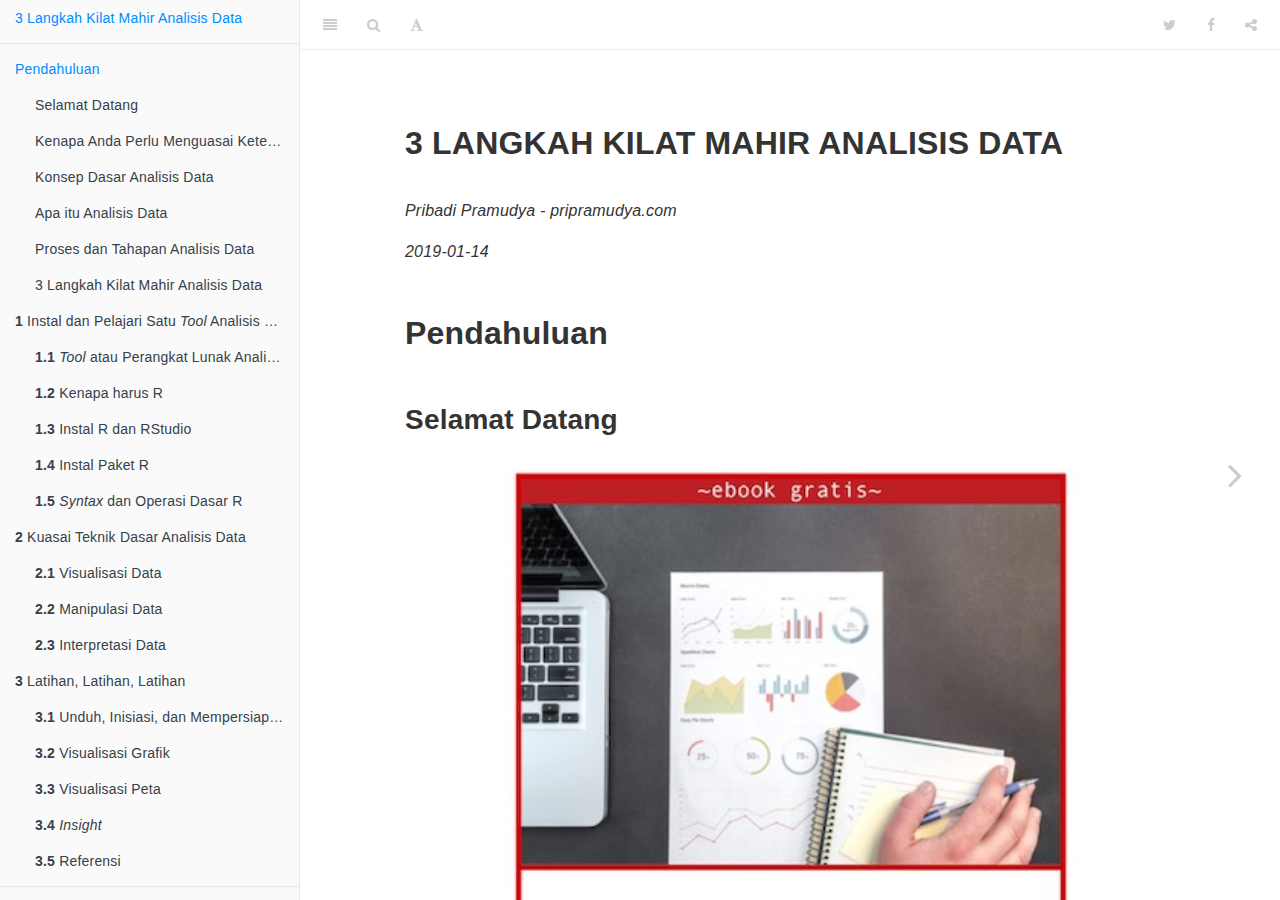
<file: static/mahir-analisis-data/index.html>
<!DOCTYPE html>
<html >

<head>

  <meta charset="UTF-8">
  <meta http-equiv="X-UA-Compatible" content="IE=edge">
  <title>3 LANGKAH KILAT MAHIR ANALISIS DATA</title>
  <meta name="description" content="Buku elektronik bagaimana cepat menguasai analisis data dengan RStudio">
  <meta name="generator" content="bookdown  and GitBook 2.6.7">

  <meta property="og:title" content="3 LANGKAH KILAT MAHIR ANALISIS DATA" />
  <meta property="og:type" content="book" />
  
  
  <meta property="og:description" content="Buku elektronik bagaimana cepat menguasai analisis data dengan RStudio" />
  

  <meta name="twitter:card" content="summary" />
  <meta name="twitter:title" content="3 LANGKAH KILAT MAHIR ANALISIS DATA" />
  
  <meta name="twitter:description" content="Buku elektronik bagaimana cepat menguasai analisis data dengan RStudio" />
  

<meta name="author" content="Pribadi Pramudya - pripramudya.com">


<meta name="date" content="2019-01-14">

  <meta name="viewport" content="width=device-width, initial-scale=1">
  <meta name="apple-mobile-web-app-capable" content="yes">
  <meta name="apple-mobile-web-app-status-bar-style" content="black">
  
  

<link rel="next" href="instal-dan-pelajari-satu-tool-analisis-data-yang-powerful-ini.html">
<script src="libs/jquery-2.2.3/jquery.min.js"></script>
<link href="libs/gitbook-2.6.7/css/style.css" rel="stylesheet" />
<link href="libs/gitbook-2.6.7/css/plugin-bookdown.css" rel="stylesheet" />
<link href="libs/gitbook-2.6.7/css/plugin-highlight.css" rel="stylesheet" />
<link href="libs/gitbook-2.6.7/css/plugin-search.css" rel="stylesheet" />
<link href="libs/gitbook-2.6.7/css/plugin-fontsettings.css" rel="stylesheet" />

<link rel="stylesheet" href="index.css" type="text/css" />
<link rel="stylesheet" href="style.css" type="text/css" />
</head>

<body>



  <div class="book without-animation with-summary font-size-2 font-family-1" data-basepath=".">

    <div class="book-summary">
      <nav role="navigation">

<ul class="summary">
<li><a href="./">3 Langkah Kilat Mahir Analisis Data</a></li>

<li class="divider"></li>
<li class="chapter" data-level="" data-path="index.html"><a href="index.html"><i class="fa fa-check"></i>Pendahuluan</a><ul>
<li class="chapter" data-level="" data-path="index.html"><a href="index.html#selamat-datang"><i class="fa fa-check"></i>Selamat Datang</a></li>
<li class="chapter" data-level="" data-path="index.html"><a href="index.html#kenapa-anda-perlu-menguasai-keterampilan-analisis-data"><i class="fa fa-check"></i>Kenapa Anda Perlu Menguasai Keterampilan Analisis Data</a></li>
<li class="chapter" data-level="" data-path="index.html"><a href="index.html#konsep-dasar-analisis-data"><i class="fa fa-check"></i>Konsep Dasar Analisis Data</a></li>
<li class="chapter" data-level="" data-path="index.html"><a href="index.html#apa-itu-analisis-data"><i class="fa fa-check"></i>Apa itu Analisis Data</a></li>
<li class="chapter" data-level="" data-path="index.html"><a href="index.html#proses-dan-tahapan-analisis-data"><i class="fa fa-check"></i>Proses dan Tahapan Analisis Data</a><ul>
<li class="chapter" data-level="" data-path="index.html"><a href="index.html#menentukan-tujuan"><i class="fa fa-check"></i>1. Menentukan Tujuan</a></li>
<li class="chapter" data-level="" data-path="index.html"><a href="index.html#menentukan-metode-pengukuran-yang-digunakan"><i class="fa fa-check"></i>2. Menentukan Metode Pengukuran yang Digunakan</a></li>
<li class="chapter" data-level="" data-path="index.html"><a href="index.html#pengumpulan-data"><i class="fa fa-check"></i>3. Pengumpulan Data</a></li>
<li class="chapter" data-level="" data-path="index.html"><a href="index.html#pembersihan-dan-pembentukan-data"><i class="fa fa-check"></i>4. Pembersihan dan Pembentukan Data</a></li>
<li class="chapter" data-level="" data-path="index.html"><a href="index.html#analisis-data"><i class="fa fa-check"></i>5. Analisis Data</a></li>
<li class="chapter" data-level="" data-path="index.html"><a href="index.html#interpretasi-dan-komunikasi-hasil-analisis-data"><i class="fa fa-check"></i>6. Interpretasi dan Komunikasi Hasil Analisis Data</a></li>
</ul></li>
<li class="chapter" data-level="" data-path="index.html"><a href="index.html#langkah-kilat-mahir-analisis-data"><i class="fa fa-check"></i>3 Langkah Kilat Mahir Analisis Data</a></li>
</ul></li>
<li class="chapter" data-level="1" data-path="instal-dan-pelajari-satu-tool-analisis-data-yang-powerful-ini.html"><a href="instal-dan-pelajari-satu-tool-analisis-data-yang-powerful-ini.html"><i class="fa fa-check"></i><b>1</b> Instal dan Pelajari Satu <em>Tool</em> Analisis Data yang <em>Powerful</em> ini</a><ul>
<li class="chapter" data-level="1.1" data-path="instal-dan-pelajari-satu-tool-analisis-data-yang-powerful-ini.html"><a href="instal-dan-pelajari-satu-tool-analisis-data-yang-powerful-ini.html#tool-atau-perangkat-lunak-analisis-data-populer-yang-banyak-orang-pakai"><i class="fa fa-check"></i><b>1.1</b> <em>Tool</em> atau Perangkat Lunak Analisis Data Populer yang Banyak Orang Pakai</a><ul>
<li class="chapter" data-level="1.1.1" data-path="instal-dan-pelajari-satu-tool-analisis-data-yang-powerful-ini.html"><a href="instal-dan-pelajari-satu-tool-analisis-data-yang-powerful-ini.html#microsoft-excel"><i class="fa fa-check"></i><b>1.1.1</b> Microsoft Excel</a></li>
<li class="chapter" data-level="1.1.2" data-path="instal-dan-pelajari-satu-tool-analisis-data-yang-powerful-ini.html"><a href="instal-dan-pelajari-satu-tool-analisis-data-yang-powerful-ini.html#python"><i class="fa fa-check"></i><b>1.1.2</b> Python</a></li>
<li class="chapter" data-level="1.1.3" data-path="instal-dan-pelajari-satu-tool-analisis-data-yang-powerful-ini.html"><a href="instal-dan-pelajari-satu-tool-analisis-data-yang-powerful-ini.html#r"><i class="fa fa-check"></i><b>1.1.3</b> R</a></li>
</ul></li>
<li class="chapter" data-level="1.2" data-path="instal-dan-pelajari-satu-tool-analisis-data-yang-powerful-ini.html"><a href="instal-dan-pelajari-satu-tool-analisis-data-yang-powerful-ini.html#kenapa-harus-r"><i class="fa fa-check"></i><b>1.2</b> Kenapa harus R</a><ul>
<li class="chapter" data-level="1.2.1" data-path="instal-dan-pelajari-satu-tool-analisis-data-yang-powerful-ini.html"><a href="instal-dan-pelajari-satu-tool-analisis-data-yang-powerful-ini.html#dukungan-paket-r"><i class="fa fa-check"></i><b>1.2.1</b> Dukungan Paket R</a></li>
<li class="chapter" data-level="1.2.2" data-path="instal-dan-pelajari-satu-tool-analisis-data-yang-powerful-ini.html"><a href="instal-dan-pelajari-satu-tool-analisis-data-yang-powerful-ini.html#belajar-analisis-data-lebih-mudah-menggunakan-r"><i class="fa fa-check"></i><b>1.2.2</b> Belajar Analisis Data lebih mudah menggunakan R</a></li>
<li class="chapter" data-level="1.2.3" data-path="instal-dan-pelajari-satu-tool-analisis-data-yang-powerful-ini.html"><a href="instal-dan-pelajari-satu-tool-analisis-data-yang-powerful-ini.html#fleksibilitas-r"><i class="fa fa-check"></i><b>1.2.3</b> Fleksibilitas R</a></li>
</ul></li>
<li class="chapter" data-level="1.3" data-path="instal-dan-pelajari-satu-tool-analisis-data-yang-powerful-ini.html"><a href="instal-dan-pelajari-satu-tool-analisis-data-yang-powerful-ini.html#instal-r-dan-rstudio"><i class="fa fa-check"></i><b>1.3</b> Instal R dan RStudio</a></li>
<li class="chapter" data-level="1.4" data-path="instal-dan-pelajari-satu-tool-analisis-data-yang-powerful-ini.html"><a href="instal-dan-pelajari-satu-tool-analisis-data-yang-powerful-ini.html#instal-paket-r"><i class="fa fa-check"></i><b>1.4</b> Instal Paket R</a></li>
<li class="chapter" data-level="1.5" data-path="instal-dan-pelajari-satu-tool-analisis-data-yang-powerful-ini.html"><a href="instal-dan-pelajari-satu-tool-analisis-data-yang-powerful-ini.html#syntax-dan-operasi-dasar-r"><i class="fa fa-check"></i><b>1.5</b> <em>Syntax</em> dan Operasi Dasar R</a><ul>
<li class="chapter" data-level="1.5.1" data-path="instal-dan-pelajari-satu-tool-analisis-data-yang-powerful-ini.html"><a href="instal-dan-pelajari-satu-tool-analisis-data-yang-powerful-ini.html#kalkulator-interaktif"><i class="fa fa-check"></i><b>1.5.1</b> Kalkulator Interaktif</a></li>
<li class="chapter" data-level="1.5.2" data-path="instal-dan-pelajari-satu-tool-analisis-data-yang-powerful-ini.html"><a href="instal-dan-pelajari-satu-tool-analisis-data-yang-powerful-ini.html#variabel"><i class="fa fa-check"></i><b>1.5.2</b> Variabel</a></li>
<li class="chapter" data-level="1.5.3" data-path="instal-dan-pelajari-satu-tool-analisis-data-yang-powerful-ini.html"><a href="instal-dan-pelajari-satu-tool-analisis-data-yang-powerful-ini.html#vektor"><i class="fa fa-check"></i><b>1.5.3</b> Vektor</a></li>
<li class="chapter" data-level="1.5.4" data-path="instal-dan-pelajari-satu-tool-analisis-data-yang-powerful-ini.html"><a href="instal-dan-pelajari-satu-tool-analisis-data-yang-powerful-ini.html#urutan-angka"><i class="fa fa-check"></i><b>1.5.4</b> Urutan Angka</a></li>
<li class="chapter" data-level="1.5.5" data-path="instal-dan-pelajari-satu-tool-analisis-data-yang-powerful-ini.html"><a href="instal-dan-pelajari-satu-tool-analisis-data-yang-powerful-ini.html#replikasi-angka"><i class="fa fa-check"></i><b>1.5.5</b> Replikasi Angka</a></li>
<li class="chapter" data-level="1.5.6" data-path="instal-dan-pelajari-satu-tool-analisis-data-yang-powerful-ini.html"><a href="instal-dan-pelajari-satu-tool-analisis-data-yang-powerful-ini.html#ambil-elemen-vektor"><i class="fa fa-check"></i><b>1.5.6</b> Ambil Elemen Vektor</a></li>
<li class="chapter" data-level="1.5.7" data-path="instal-dan-pelajari-satu-tool-analisis-data-yang-powerful-ini.html"><a href="instal-dan-pelajari-satu-tool-analisis-data-yang-powerful-ini.html#syntax-fungsi-penting-lainnya"><i class="fa fa-check"></i><b>1.5.7</b> <em>Syntax</em> / Fungsi Penting Lainnya</a></li>
</ul></li>
</ul></li>
<li class="chapter" data-level="2" data-path="kuasai-teknik-dasar-analisis-data.html"><a href="kuasai-teknik-dasar-analisis-data.html"><i class="fa fa-check"></i><b>2</b> Kuasai Teknik Dasar Analisis Data</a><ul>
<li class="chapter" data-level="2.1" data-path="kuasai-teknik-dasar-analisis-data.html"><a href="kuasai-teknik-dasar-analisis-data.html#visualisasi-data"><i class="fa fa-check"></i><b>2.1</b> Visualisasi Data</a><ul>
<li class="chapter" data-level="2.1.1" data-path="kuasai-teknik-dasar-analisis-data.html"><a href="kuasai-teknik-dasar-analisis-data.html#pemetaan-data-ke-atribut-estetik"><i class="fa fa-check"></i><b>2.1.1</b> Pemetaan Data ke Atribut Estetik</a></li>
<li class="chapter" data-level="2.1.2" data-path="kuasai-teknik-dasar-analisis-data.html"><a href="kuasai-teknik-dasar-analisis-data.html#lapisan"><i class="fa fa-check"></i><b>2.1.2</b> Lapisan</a></li>
<li class="chapter" data-level="2.1.3" data-path="kuasai-teknik-dasar-analisis-data.html"><a href="kuasai-teknik-dasar-analisis-data.html#iterasi-pemetaan-dan-lapisan"><i class="fa fa-check"></i><b>2.1.3</b> Iterasi Pemetaan dan Lapisan</a></li>
</ul></li>
<li class="chapter" data-level="2.2" data-path="kuasai-teknik-dasar-analisis-data.html"><a href="kuasai-teknik-dasar-analisis-data.html#manipulasi-data"><i class="fa fa-check"></i><b>2.2</b> Manipulasi Data</a><ul>
<li class="chapter" data-level="2.2.1" data-path="kuasai-teknik-dasar-analisis-data.html"><a href="kuasai-teknik-dasar-analisis-data.html#melihat-dan-mengetahui-set-data"><i class="fa fa-check"></i><b>2.2.1</b> Melihat dan Mengetahui Set Data</a></li>
<li class="chapter" data-level="2.2.2" data-path="kuasai-teknik-dasar-analisis-data.html"><a href="kuasai-teknik-dasar-analisis-data.html#mengubah-variabel-kolom-isi-data"><i class="fa fa-check"></i><b>2.2.2</b> Mengubah Variabel, Kolom, Isi Data</a></li>
<li class="chapter" data-level="2.2.3" data-path="kuasai-teknik-dasar-analisis-data.html"><a href="kuasai-teknik-dasar-analisis-data.html#operator-pipa"><i class="fa fa-check"></i><b>2.2.3</b> Operator Pipa (<code>%&gt;%</code>)</a></li>
<li class="chapter" data-level="2.2.4" data-path="kuasai-teknik-dasar-analisis-data.html"><a href="kuasai-teknik-dasar-analisis-data.html#memilih-variabel-data"><i class="fa fa-check"></i><b>2.2.4</b> Memilih Variabel Data</a></li>
<li class="chapter" data-level="2.2.5" data-path="kuasai-teknik-dasar-analisis-data.html"><a href="kuasai-teknik-dasar-analisis-data.html#menyaring-baris-data"><i class="fa fa-check"></i><b>2.2.5</b> Menyaring Baris Data</a></li>
<li class="chapter" data-level="2.2.6" data-path="kuasai-teknik-dasar-analisis-data.html"><a href="kuasai-teknik-dasar-analisis-data.html#mengurutkan-data"><i class="fa fa-check"></i><b>2.2.6</b> Mengurutkan Data</a></li>
<li class="chapter" data-level="2.2.7" data-path="kuasai-teknik-dasar-analisis-data.html"><a href="kuasai-teknik-dasar-analisis-data.html#menambah-variabel-data"><i class="fa fa-check"></i><b>2.2.7</b> Menambah Variabel Data</a></li>
<li class="chapter" data-level="2.2.8" data-path="kuasai-teknik-dasar-analisis-data.html"><a href="kuasai-teknik-dasar-analisis-data.html#mengelompokkan-dan-meringkas-data"><i class="fa fa-check"></i><b>2.2.8</b> Mengelompokkan dan Meringkas Data</a></li>
</ul></li>
<li class="chapter" data-level="2.3" data-path="kuasai-teknik-dasar-analisis-data.html"><a href="kuasai-teknik-dasar-analisis-data.html#interpretasi-data"><i class="fa fa-check"></i><b>2.3</b> Interpretasi Data</a><ul>
<li class="chapter" data-level="2.3.1" data-path="kuasai-teknik-dasar-analisis-data.html"><a href="kuasai-teknik-dasar-analisis-data.html#korelasi"><i class="fa fa-check"></i><b>2.3.1</b> Korelasi</a></li>
<li class="chapter" data-level="2.3.2" data-path="kuasai-teknik-dasar-analisis-data.html"><a href="kuasai-teknik-dasar-analisis-data.html#trend"><i class="fa fa-check"></i><b>2.3.2</b> <em>Trend</em></a></li>
<li class="chapter" data-level="2.3.3" data-path="kuasai-teknik-dasar-analisis-data.html"><a href="kuasai-teknik-dasar-analisis-data.html#distribusi"><i class="fa fa-check"></i><b>2.3.3</b> Distribusi</a></li>
<li class="chapter" data-level="2.3.4" data-path="kuasai-teknik-dasar-analisis-data.html"><a href="kuasai-teknik-dasar-analisis-data.html#outlier"><i class="fa fa-check"></i><b>2.3.4</b> <em>Outlier</em></a></li>
<li class="chapter" data-level="2.3.5" data-path="kuasai-teknik-dasar-analisis-data.html"><a href="kuasai-teknik-dasar-analisis-data.html#perbandingan-dan-peringkat"><i class="fa fa-check"></i><b>2.3.5</b> Perbandingan dan Peringkat</a></li>
</ul></li>
</ul></li>
<li class="chapter" data-level="3" data-path="latihan-latihan-latihan.html"><a href="latihan-latihan-latihan.html"><i class="fa fa-check"></i><b>3</b> Latihan, Latihan, Latihan</a><ul>
<li class="chapter" data-level="3.1" data-path="latihan-latihan-latihan.html"><a href="latihan-latihan-latihan.html#unduh-inisiasi-dan-mempersiapkan-set-data"><i class="fa fa-check"></i><b>3.1</b> Unduh, Inisiasi, dan Mempersiapkan Set Data</a></li>
<li class="chapter" data-level="3.2" data-path="latihan-latihan-latihan.html"><a href="latihan-latihan-latihan.html#visualisasi-grafik"><i class="fa fa-check"></i><b>3.2</b> Visualisasi Grafik</a></li>
<li class="chapter" data-level="3.3" data-path="latihan-latihan-latihan.html"><a href="latihan-latihan-latihan.html#visualisasi-peta"><i class="fa fa-check"></i><b>3.3</b> Visualisasi Peta</a></li>
<li class="chapter" data-level="3.4" data-path="latihan-latihan-latihan.html"><a href="latihan-latihan-latihan.html#insight"><i class="fa fa-check"></i><b>3.4</b> <em>Insight</em></a></li>
<li class="chapter" data-level="3.5" data-path="latihan-latihan-latihan.html"><a href="latihan-latihan-latihan.html#referensi"><i class="fa fa-check"></i><b>3.5</b> Referensi</a></li>
</ul></li>
<li class="divider"></li>
<li><a href="https://pripramudya.com" target="blank">Ditulis oleh Pribadi Pramudya</a></li>

</ul>

      </nav>
    </div>

    <div class="book-body">
      <div class="body-inner">
        <div class="book-header" role="navigation">
          <h1>
            <i class="fa fa-circle-o-notch fa-spin"></i><a href="./">3 LANGKAH KILAT MAHIR ANALISIS DATA</a>
          </h1>
        </div>

        <div class="page-wrapper" tabindex="-1" role="main">
          <div class="page-inner">

            <section class="normal" id="section-">
<div id="header">
<h1 class="title">3 LANGKAH KILAT MAHIR ANALISIS DATA</h1>
<p class="author"><em>Pribadi Pramudya - pripramudya.com</em></p>
<p class="date"><em>2019-01-14</em></p>
</div>
<div id="pendahuluan" class="section level1 unnumbered">
<h1>Pendahuluan</h1>
<div id="selamat-datang" class="section level2 unnumbered">
<h2>Selamat Datang</h2>
<p><img src="images/ebook.jpg" width="75%" style="display: block; margin: auto;" /></p>
<p>Terima kasih sudah bersedia menyempatkan sedikit waktu untuk mengunjungi website dan membaca buku ini.</p>
<p>Berikut materi yang akan Anda dapatkan:</p>
<ul>
<li><strong>Kenapa Anda perlu menguasai</strong> keterampilan analisis data</li>
<li><strong>Konsep dasar</strong> analisis data yang tidak diketahui banyak orang</li>
<li>Satu <strong><em>tool</em> pengolah data <em>powerful</em></strong> yang perlu Anda kuasai</li>
<li><strong>Teknik dasar</strong> analisis data yang perlu Anda pelajari</li>
<li><strong>Panduan praktis dan rinci</strong> cara menganalisis data dari nol sama sekali</li>
</ul>
<p>Versi pdf buku elektronik pendek 3 Langkah Kilat Mahir Analisis Data bisa diunduh dengan mendaftarkan email Anda terlebih dulu di <a href="https://pripramudya.com" class="uri">https://pripramudya.com</a>.</p>
<p>Buku dan website ini tersedia secara bebas, di bawah <a href="https://creativecommons.org/licenses/by/4.0/deed.id">Lisensi CC BY 4.0</a>.</p>
<p>Anda diperbolehkan:</p>
<p><strong>Berbagi</strong> — menyalin dan menyebarluaskan kembali materi ini dalam bentuk atau format apapun;</p>
<p><strong>Adaptasi</strong> — menggubah, mengubah, dan membuat turunan dari materi ini untuk kepentingan apapun, termasuk kepentingan komersial.</p>
<p>Dengan <strong>mencantumkan sumber tautan</strong> asli dari konten terkait.</p>
</div>
<div id="kenapa-anda-perlu-menguasai-keterampilan-analisis-data" class="section level2 unnumbered">
<h2>Kenapa Anda Perlu Menguasai Keterampilan Analisis Data</h2>
<p>Data ada di mana-mana.</p>
<p>Hampir setiap hari Anda berhadapan dengan data, apapun profesi Anda.</p>
<p>Apalagi di zaman <em>now</em>, data berkembang begitu pesat dalam hal jumlah <em>(volume)</em>, variasi <em>(variety)</em>, dan kecepatan <em>(velocity)</em>.</p>
<p>Ya, sekarang kita berada di era <strong>big data</strong>.</p>
<p>Begitu melimpah ruahnya, sehingga tidak banyak orang yang memiliki keterampilan mumpuni untuk mengambil <em>insight</em> (wawasan baru) dari banyaknya data tersebut.</p>
<p>Tidak perlu jauh mencari sumber data dari luar, data yang tersedia di dalam bidang keprofesian Anda pun sepertinya masih belum dapat digali dengan optimal.</p>
<p>Di tempat kerja saya, pegawai yang menguasai keterampilan analisis data memiliki peluang lebih baik dalam menanjak karir. Apalagi jika hasil analisis data ini digunakan sebagai bahan presentasi oleh kepala divisi. Karirnya meroket.</p>
<p>Ini salah satu contoh nyata. Manajemen begitu membutuhkan <em>insight</em> yang dapat memberikan suatu perubahan lebih baik dalam mengelola roda aktivitas perusahaan sehingga berujung pada peningkatan profitabilitas perusahaan. Manajemen tingkat atas pasti tidak akan ragu memberikan promosi bagi pegawai yang memberikan <em>insight</em> tersebut. Peluang <em>(opportunity)</em> penanjakan karir pegawai yang memiliki keterampilan analisis yang mumpuni lebih baik dari pegawai yang memiliki keterampilan ala kadarnya saja.</p>
<p>Saya akan meringkas bab ini cukup dengan dua kata saja:</p>
<p><em><strong>INSIGHT &amp; OPPORTUNITY</strong></em></p>
<p>Ingin mendapatkan <em>insight</em> yang dapat menjawab permasalahan di bidang keprofesian Anda dan membuka <em>opportunity</em> karir terbaik Anda?</p>
<p><strong>Kuasai keterampilan analisis data.</strong></p>
</div>
<div id="konsep-dasar-analisis-data" class="section level2 unnumbered">
<h2>Konsep Dasar Analisis Data</h2>
<p>“Saya sudah tahu apa itu analisis data, tidak perlu dijelaskan lagi.”</p>
<p>Mungkin hal tersebut yang ada di benak Anda ketika membaca judul di bab ini.</p>
<p>Memang, membaca teori tidaklah begitu menarik. Anda ingin langsung meloncat ke bab langkah kilat.</p>
<p>Silakan saja. Gunakan menu di daftar isi lalu klik ke bab yang ingin Anda baca.</p>
<p>Namun, tetap saya sarankan untuk membaca bab ini sampai akhir.</p>
<p>Anda perlu tahu konsep dasar analisis data agar memudahkan Anda agar bisa cepat menguasai keterampilan ini.</p>
</div>
<div id="apa-itu-analisis-data" class="section level2 unnumbered">
<h2>Apa itu Analisis Data</h2>
<p>Jadi, apa sebenarnya analisis data itu?</p>
<p>Analisis data adalah proses mengetahui, memahami, memilah, memecah, merinci, mengurai data dengan berbagai cara atau teknik tertentu seperti manipulasi, visualisasi, pengelompokkan, perbandingan, atau teknik lainnya sehingga didapatkan informasi berguna yang dapat menjawab permasalahan serta membantu dalam pengambilan keputusan.</p>
<p>Ya, <strong>tujuan dari analisis data adalah pengambilan keputusan yang lebih baik</strong>. Keputusan yang didasarkan pada informasi hasil analisis data bukan berdasarkan naluri semata. Keputusan luar biasa krusialnya yang bisa saja membuat sebuah perusahaan sebelumnya berkibar berujung menjadi gulung tikar ataupun sebaliknya.</p>
<p>Ini membuat analisis data menjadi salah satu keterampilan yang sangat penting penerapannya di hampir seluruh bidang.</p>
<p>Beberapa contoh penerapan dalam bidang bisnis sebagai berikut:</p>
<p><strong>Perkenalan produk kopi terbaru Starbucks</strong></p>
<p>Starbucks memperkenalkan produk kopi terbaru dengan memperhatikan apakah pelanggan menyukai produk baru tersebut. Pada pagi hari produk tersebut mulai dijual, Starbucks memantau berbagai blog, Twitter, forum diskusi dan grup tentang kopi untuk mengetahui bagaimana reaksi pelanggan. Siang harinya, Starbucks menemukan bahwa walaupun pelanggan menyukai rasa kopinya, namun mereka berpikir harganya terlalu mahal. Starbucks langsung menurunkan harga. Pada sore harinya, semua persepsi negatif terkait produk kopi baru tersebut hilang.</p>
<p>Pendekatan dengan respons cepat seperti ini tentu lebih baik dibandingkan pendekatan tradisional dengan menunggu laporan penjualan harian masuk lebih dulu yang pada akhirnya ditemukan bahwa penjualannya mengecewakan. Langkah <em>jadul</em> berikutnya mencari tahu alasan kenapa penjualan mengecewakan dengan melakukan diskusi grup terpusat <em>(focus group discussion)</em>. Selanjutnya, beberapa minggu kemudian Starbucks baru menemukan bahwa harganya terlalu mahal lalu menurunkan harganya.</p>
<p><strong>Sistem rekomendasi Amazon</strong></p>
<p>Amazon menggunakan data penjualan, data produk yang sering dilihat, dan perilaku serta preferensi pelanggan lainnya untuk membuat sebuah sistem rekomendasi. Sistem ini membantu Amazon meningkatkan 29% penjualannya. Jika Anda mengunjungi situs Amazon, di bagian bawah Anda akan melihat beberapa produk rekomendasi, produk yang Anda lihat sebelumnya, sampai dengan produk terlaris serta tawaran produk menarik lainnya.</p>
<p><strong>Efisiensi Chevron dalam aktivitas pengeboran</strong></p>
<p>Biaya setiap pengeboran di selat Meksiko diperkirakan sampai dengan $100 juta. Rugi sekali jika hasil pengeboran tersebut tidak didapat sumber minyak bumi. Untuk meningkatkan peluang keberhasilan menemukan sumber minyak, Chevron menganalisis 50 terabyte data seismik. Dengan dukungan kecanggihan komputer, kapasitas penyimpanan, serta tim analis yang mumpuni berhasil meningkatkan keberhasilan menemukan sumber minyak dari yang sebelumnya 1 dari 5 pengeboran menjadi 1 berbanding 3.</p>
</div>
<div id="proses-dan-tahapan-analisis-data" class="section level2 unnumbered">
<h2>Proses dan Tahapan Analisis Data</h2>
<p>Untuk menghasilkan informasi dan <em>insight</em> yang dapat memberikan keputusan lebih baik, Anda harus tahu proses dan tahapan dari analisis data. Tahapan analisis data terdiri dari 6 tahapan.</p>
<ol style="list-style-type: decimal">
<li>Menentukan Tujuan</li>
<li>Menentukan Metode Pengukuran yang Digunakan</li>
<li>Pengumpulan Data</li>
<li>Pembersihan dan Pembentukan Data</li>
<li>Analisis Data</li>
<li>Interpretasi dan Komunikasi Hasil Analisis Data</li>
</ol>
<div id="menentukan-tujuan" class="section level3 unnumbered">
<h3>1. Menentukan Tujuan</h3>
<p>Ini adalah tahap pertama dari proses analisis data. Di bidang keprofesian Anda, Anda harus menentukan tujuan dari permasalahan yang akan diselesaikan dimulai dengan pertanyaan yang tepat. Tahap ini cukup vital mengingat pertanyaan yang salah akan menghasilkan informasi atau <em>insight</em> yang tidak tepat pula.</p>
<p>“Kenapa total penjualan bulan ini turun dibandingkan bulan lalu?”</p>
<p>“Kenapa 7 dari 10 proyek yang sedang berjalan saat ini terlambat?”</p>
<p>“Bagaimana cara mencegah pelanggan kita pindah ke kompetitor?”</p>
<p>Itu adalah contoh permasalahan yang akan disolusikan.</p>
<p>Dengan menentukan pertanyaan yang tepat, Anda bisa lebih fokus dalam mencapai tujuan serta lebih efektif untuk menyelesaikan permasalahan yang ada.</p>
<p>Sumber data yang akan digunakan nantinya juga tergantung dari penentuan tujuan dan pertanyaan tepat dari tahap ini.</p>
</div>
<div id="menentukan-metode-pengukuran-yang-digunakan" class="section level3 unnumbered">
<h3>2. Menentukan Metode Pengukuran yang Digunakan</h3>
<p>Anda sudah meneentukan tujuan di tahap pertama, selanjutnya adalah apa yang perlu dijadikan tolak ukur dan bagaimana cara Anda mengukurnya.</p>
<p>Misalnya Anda mengambil contoh:</p>
<p>“Kenapa total penjualan bulan ini turun dibandingkan bulan lalu?”</p>
<p>Dari permasalahan ini, Anda bisa tentukan bahwa yang harus diukur adalah <strong>penjualan</strong>. Lalu, Anda tentukan lagi metrik dari penjualan, <strong>jumlah barang</strong> atau <strong>jumlah uang</strong> atau keduanya.</p>
<ul>
<li>Metrik jumlah barang: buah, lusin, kodi, dus, porsi, dan lainnya.</li>
<li>Metrik jumlah uang: ratusan ribu rupiah, jutaan rupiah, ribuan dollar, dan lainnya.</li>
</ul>
<p>Pengukuran juga bisa dibandingkan berdasarkan periodenya. Terhadap bulan sebelumnya atau terhadap tahun sebelumnya di bulan yang sama.</p>
<p>Selain itu, Anda pikirkan juga kira-kira faktor penyebab permasalahan yang bisa dijadikan sebagai tambahan pengukuran. Contoh di bidang penjualan, faktor seperti jumlah pembeli, promosi, diskon, lokasi, harga, bisa dimasukkan sebagai tambahan metode pengukuran.</p>
<p>Pastikan pengukuran ini dilakukan secara tepat karena nantinya akan berpengaruh terhadap kualitas hasil analisis dan pengambilan keputusan.</p>
</div>
<div id="pengumpulan-data" class="section level3 unnumbered">
<h3>3. Pengumpulan Data</h3>
<p>Anda sudah menentukan tujuan dan juga metode pengukuran di tahapan sebelumnya. Selanjutnya adalah mencari dan mengumpulkan data yang relevan. Sumber data bisa dari mana saja. Internet, basis data internal, survey, wawancara, dan lainnya.</p>
<p>Contoh permasalahan penjualan di tahapan sebelumnya. Data penjualan, promosi, jumlah pelanggan, bisa didapat dari internal. Untuk survey kepuasan pelanggan bisa dilakukan dengan metode pengisian kuesioner ataupun dengan wawancara langsung.</p>
<p>Yang perlu diingat adalah Anda harus mengumpulkan berbagai macam data tersebut secara terstruktur sehingga bisa langsung dapat diolah.</p>
</div>
<div id="pembersihan-dan-pembentukan-data" class="section level3 unnumbered">
<h3>4. Pembersihan dan Pembentukan Data</h3>
<p>Dari seluruh tahapan proses analisis data, tahap ini adalah tahap yang paling banyak menyita waktu Anda. Ketika Anda membuka data yang Anda kumpulkan di tahap 3, Anda menemukan struktur data yang tidak siap olah. Berantakan. Duplikasi, salah ketik, karakter spesial, huruf kapital-kecil, data kosong atau NA, format tanggal/waktu tidak sama, dan lainnya merupakan beberapa hal yang sering ditemui pada sebuah basis data.</p>
<p>Untuk mempermudah pembersihan dan pembentukan data ini Anda bisa menggunakan <em>tools</em> sejuta umat, Microsoft Excel. Anda juga bisa menggunakan software pengolah data lain yang Anda kuasai, misalnya SPSS, SAS, STATA, Python, R atau lainnya.</p>
<p>Jangan terlalu menganggap remeh tahapan ini. Buat dan bentuk data sebaik mungkin sehingga data bisa langsung dianalisis. Jika data tidak bersih, semahir apapun Anda dalam menganalisis data, hasilnya tidak akan optimal. Ingat, jika masukannya sampah, keluarannya juga sampah.</p>
</div>
<div id="analisis-data" class="section level3 unnumbered">
<h3>5. Analisis Data</h3>
<p>Setelah data dibersihkan dan dibentuk, tahapan penting berikutnya adalah tahap analisis data. Tujuan dari tahapan ini adalah untuk mengerti lebih dalam tentang data beserta variabel-variabelnya. Ada beberapa teknik dasar analisis data yang dapat Anda gunakan.</p>
<ul>
<li>Teknik Eksplorasi</li>
<li>Teknik Visualisasi</li>
</ul>
<p><strong>Teknik Eksplorasi</strong></p>
<p>Sesuai dengan namanya, teknik menjelajah untuk mengerti tentang data. Anda memulainya dengan mencari tahu berapa jumlah baris dan kolom dari basis data, lalu melihat jenis variabelnya: karakter, numerik, atau kategorikal. Dilanjut dengan meringkas data tersebut sehingga dapat menampilkan informasi penting seperti variabel atau kategori dengan frekuensi terbanyak, nilai tertinggi, rerata, dan informasi lainnya.</p>
<p>Intinya Anda menggunakan fungsi-fungsi dari <em>tools</em> analisis untuk mengerti tentang data. Terkadang Anda perlu kembali melakukan proses di tahapan sebelumnya, yakni pembersihan data lalu balik lagi ke tahap ini. Ya, tahap 4 dan 5 merupakan proses yang iteratif. Hal ini dilakukan agar Anda bisa lebih cepat mengerti tentang informasi yang tersimpan dalam data.</p>
<p><strong>Teknik Visualisasi</strong></p>
<blockquote>
<p>“Sebuah gambar bernilai ribuan kata.”</p>
</blockquote>
<p>Salah satu pepatah bahasa inggris ini benar adanya. Anda lebih cepat mengerti data dengan mereprentasikannya dalam bentuk grafik seperti diagram batang, diagram garis, diagram tebar, histogram, serta info grafik lainnya. Teknik visualisasi merupakan teknik termudah, tercepat, dan terefektif dalam menampilkan informasi tentang data.</p>
<p>Selain itu, hasil dari teknik visualisasi ini bisa digunakan sebagai alat bantu dalam mengkomunikasikan informasi dan insight.</p>
<p>Jika ada satu teknik analisis data yang saya rekomendasikan untuk dikuasai pertama kali, maka teknik visualisasi inilah yang perlu Anda pelajari secepatnya.</p>
</div>
<div id="interpretasi-dan-komunikasi-hasil-analisis-data" class="section level3 unnumbered">
<h3>6. Interpretasi dan Komunikasi Hasil Analisis Data</h3>
<p>Hasil analisis yang sudah Anda selesaikan harus diinterpretasikan. Maksud dari interpretasi ini adalah mengubah hasil analisis yang masih dalam bentuk teknikal menjadi temuan, informasi, ataupun <em>insight</em> yang bisa dimengerti oleh orang awam sekalipun.</p>
<p>Selanjutnya, apakah hasil interpretasi ini sudah menjawab pertanyaan permasalahan di proses tahap 1.</p>
<p>Buat kesimpulan, akan lebih baik lagi jika disertai rekomendasi dan langkah-langkah yang diperlukan untuk menyelesaikan permasalahan yang ada.</p>
<p>Sebaik apapun Anda dalam menganalisis data itu semua akan percuma jika Anda tidak mengkomunikasikan rekomendasi, informasi, dan insight ke atasan, manajemen, klien, pelanggan, masyarakat, ataupun <em>stakeholder</em> Anda. Bukan berarti teknik analisis data tidak penting sama sekali, namun dengan interpretasi dan mengkomunikasikan hasil analisis maka dampak efektivitas dalam mensolusikan permasalahan akan lebih terasa.</p>
<p>Media dalam mengkomunikasikan pun terdapat banyak alternatif. Anda bisa membuat hasil analisis data dalam bentuk infografik (file gambar), tulisan dalam format pdf, slide presentasi, <em>spreadsheet</em>, dahsboard, sampai dengan artikel di blog.</p>
<p>Dengan mengkomunikasikan hasil analisis data, maka pintu <em>opportunites</em> terbuka lebih lebar, mengundang karir terbaik Anda.</p>
</div>
</div>
<div id="langkah-kilat-mahir-analisis-data" class="section level2 unnumbered">
<h2>3 Langkah Kilat Mahir Analisis Data</h2>
<p>Anda sudah mengetahui tentang konsep dasar data analisis yang menjadi landasan dan pondasi Anda dalam mempelajari keterampilan analisis data pada bab sebelumnya. Konsep tersebut merupakan hal yang penting agar Anda dapat cepat mahir dan menguasai keterampilan analisis data.</p>
<p>Di bab selanjutnya akan dibahas bagaimana mempelajari dan mengaplikasikan teknik analisis data. Anda akan dipandu secara rinci bagaimana agar Anda dapat dengan cepat menguasai keterampilan analisis data dengan 3 langkah kilat berikut.</p>

</div>
</div>
            </section>

          </div>
        </div>
      </div>

<a href="instal-dan-pelajari-satu-tool-analisis-data-yang-powerful-ini.html" class="navigation navigation-next navigation-unique" aria-label="Next page"><i class="fa fa-angle-right"></i></a>
    </div>
  </div>
<script src="libs/gitbook-2.6.7/js/app.min.js"></script>
<script src="libs/gitbook-2.6.7/js/lunr.js"></script>
<script src="libs/gitbook-2.6.7/js/plugin-search.js"></script>
<script src="libs/gitbook-2.6.7/js/plugin-sharing.js"></script>
<script src="libs/gitbook-2.6.7/js/plugin-fontsettings.js"></script>
<script src="libs/gitbook-2.6.7/js/plugin-bookdown.js"></script>
<script src="libs/gitbook-2.6.7/js/jquery.highlight.js"></script>
<script src="index.js"></script>

</body>

</html>
</file>
<file: static/mahir-analisis-data/libs/gitbook-2.6.7/css/plugin-bookdown.css>
.book .book-header h1 {
  padding-left: 20px;
  padding-right: 20px;
}
.book .book-header.fixed {
  position: fixed;
  right: 0;
  top: 0;
  left: 0;
  border-bottom: 1px solid rgba(0,0,0,.07);
}
span.search-highlight {
  background-color: #ffff88;
}
@media (min-width: 600px) {
  .book.with-summary .book-header.fixed {
    left: 300px;
  }
}
@media (max-width: 1240px) {
  .book .book-body.fixed {
    top: 50px;
  }
  .book .book-body.fixed .body-inner {
    top: auto;
  }
}
@media (max-width: 600px) {
  .book.with-summary .book-header.fixed {
    left: calc(100% - 60px);
    min-width: 300px;
  }
  .book.with-summary .book-body {
    transform: none;
    left: calc(100% - 60px);
    min-width: 300px;
  }
  .book .book-body.fixed {
    top: 0;
  }
}

.book .book-body.fixed .body-inner {
  top: 50px;
}
.book .book-body .page-wrapper .page-inner section.normal sub, .book .book-body .page-wrapper .page-inner section.normal sup {
  font-size: 85%;
}

@media print {
  .book .book-summary, .book .book-body .book-header, .fa {
    display: none !important;
  }
  .book .book-body.fixed {
    left: 0px;
  }
  .book .book-body,.book .book-body .body-inner, .book.with-summary {
    overflow: visible !important;
  }
}
.kable_wrapper {
  border-spacing: 20px 0;
  border-collapse: separate;
  border: none;
  margin: auto;
}
.kable_wrapper > tbody > tr > td {
  vertical-align: top;
}
.book .book-body .page-wrapper .page-inner section.normal table tr.header {
  border-top-width: 2px;
}
.book .book-body .page-wrapper .page-inner section.normal table tr:last-child td {
  border-bottom-width: 2px;
}
.book .book-body .page-wrapper .page-inner section.normal table td, .book .book-body .page-wrapper .page-inner section.normal table th {
  border-left: none;
  border-right: none;
}
.book .book-body .page-wrapper .page-inner section.normal table.kable_wrapper > tbody > tr, .book .book-body .page-wrapper .page-inner section.normal table.kable_wrapper > tbody > tr > td {
  border-top: none;
}
.book .book-body .page-wrapper .page-inner section.normal table.kable_wrapper > tbody > tr:last-child > td {
    border-bottom: none;
}

div.theorem, div.lemma, div.corollary, div.proposition, div.conjecture {
  font-style: italic;
}
span.theorem, span.lemma, span.corollary, span.proposition, span.conjecture {
  font-style: normal;
}
div.proof:after {
  content: "\25a2";
  float: right;
}
.header-section-number {
  padding-right: .5em;
}
</file>
<file: static/mahir-analisis-data/libs/gitbook-2.6.7/css/plugin-highlight.css>
.book .book-body .page-wrapper .page-inner section.normal pre,
.book .book-body .page-wrapper .page-inner section.normal code {
  /* http://jmblog.github.com/color-themes-for-google-code-highlightjs */
  /* Tomorrow Comment */
  /* Tomorrow Red */
  /* Tomorrow Orange */
  /* Tomorrow Yellow */
  /* Tomorrow Green */
  /* Tomorrow Aqua */
  /* Tomorrow Blue */
  /* Tomorrow Purple */
}
.book .book-body .page-wrapper .page-inner section.normal pre .hljs-comment,
.book .book-body .page-wrapper .page-inner section.normal code .hljs-comment,
.book .book-body .page-wrapper .page-inner section.normal pre .hljs-title,
.book .book-body .page-wrapper .page-inner section.normal code .hljs-title {
  color: #8e908c;
}
.book .book-body .page-wrapper .page-inner section.normal pre .hljs-variable,
.book .book-body .page-wrapper .page-inner section.normal code .hljs-variable,
.book .book-body .page-wrapper .page-inner section.normal pre .hljs-attribute,
.book .book-body .page-wrapper .page-inner section.normal code .hljs-attribute,
.book .book-body .page-wrapper .page-inner section.normal pre .hljs-tag,
.book .book-body .page-wrapper .page-inner section.normal code .hljs-tag,
.book .book-body .page-wrapper .page-inner section.normal pre .hljs-regexp,
.book .book-body .page-wrapper .page-inner section.normal code .hljs-regexp,
.book .book-body .page-wrapper .page-inner section.normal pre .ruby .hljs-constant,
.book .book-body .page-wrapper .page-inner section.normal code .ruby .hljs-constant,
.book .book-body .page-wrapper .page-inner section.normal pre .xml .hljs-tag .hljs-title,
.book .book-body .page-wrapper .page-inner section.normal code .xml .hljs-tag .hljs-title,
.book .book-body .page-wrapper .page-inner section.normal pre .xml .hljs-pi,
.book .book-body .page-wrapper .page-inner section.normal code .xml .hljs-pi,
.book .book-body .page-wrapper .page-inner section.normal pre .xml .hljs-doctype,
.book .book-body .page-wrapper .page-inner section.normal code .xml .hljs-doctype,
.book .book-body .page-wrapper .page-inner section.normal pre .html .hljs-doctype,
.book .book-body .page-wrapper .page-inner section.normal code .html .hljs-doctype,
.book .book-body .page-wrapper .page-inner section.normal pre .css .hljs-id,
.book .book-body .page-wrapper .page-inner section.normal code .css .hljs-id,
.book .book-body .page-wrapper .page-inner section.normal pre .css .hljs-class,
.book .book-body .page-wrapper .page-inner section.normal code .css .hljs-class,
.book .book-body .page-wrapper .page-inner section.normal pre .css .hljs-pseudo,
.book .book-body .page-wrapper .page-inner section.normal code .css .hljs-pseudo {
  color: #c82829;
}
.book .book-body .page-wrapper .page-inner section.normal pre .hljs-number,
.book .book-body .page-wrapper .page-inner section.normal code .hljs-number,
.book .book-body .page-wrapper .page-inner section.normal pre .hljs-preprocessor,
.book .book-body .page-wrapper .page-inner section.normal code .hljs-preprocessor,
.book .book-body .page-wrapper .page-inner section.normal pre .hljs-pragma,
.book .book-body .page-wrapper .page-inner section.normal code .hljs-pragma,
.book .book-body .page-wrapper .page-inner section.normal pre .hljs-built_in,
.book .book-body .page-wrapper .page-inner section.normal code .hljs-built_in,
.book .book-body .page-wrapper .page-inner section.normal pre .hljs-literal,
.book .book-body .page-wrapper .page-inner section.normal code .hljs-literal,
.book .book-body .page-wrapper .page-inner section.normal pre .hljs-params,
.book .book-body .page-wrapper .page-inner section.normal code .hljs-params,
.book .book-body .page-wrapper .page-inner section.normal pre .hljs-constant,
.book .book-body .page-wrapper .page-inner section.normal code .hljs-constant {
  color: #f5871f;
}
.book .book-body .page-wrapper .page-inner section.normal pre .ruby .hljs-class .hljs-title,
.book .book-body .page-wrapper .page-inner section.normal code .ruby .hljs-class .hljs-title,
.book .book-body .page-wrapper .page-inner section.normal pre .css .hljs-rules .hljs-attribute,
.book .book-body .page-wrapper .page-inner section.normal code .css .hljs-rules .hljs-attribute {
  color: #eab700;
}
.book .book-body .page-wrapper .page-inner section.normal pre .hljs-string,
.book .book-body .page-wrapper .page-inner section.normal code .hljs-string,
.book .book-body .page-wrapper .page-inner section.normal pre .hljs-value,
.book .book-body .page-wrapper .page-inner section.normal code .hljs-value,
.book .book-body .page-wrapper .page-inner section.normal pre .hljs-inheritance,
.book .book-body .page-wrapper .page-inner section.normal code .hljs-inheritance,
.book .book-body .page-wrapper .page-inner section.normal pre .hljs-header,
.book .book-body .page-wrapper .page-inner section.normal code .hljs-header,
.book .book-body .page-wrapper .page-inner section.normal pre .ruby .hljs-symbol,
.book .book-body .page-wrapper .page-inner section.normal code .ruby .hljs-symbol,
.book .book-body .page-wrapper .page-inner section.normal pre .xml .hljs-cdata,
.book .book-body .page-wrapper .page-inner section.normal code .xml .hljs-cdata {
  color: #718c00;
}
.book .book-body .page-wrapper .page-inner section.normal pre .css .hljs-hexcolor,
.book .book-body .page-wrapper .page-inner section.normal code .css .hljs-hexcolor {
  color: #3e999f;
}
.book .book-body .page-wrapper .page-inner section.normal pre .hljs-function,
.book .book-body .page-wrapper .page-inner section.normal code .hljs-function,
.book .book-body .page-wrapper .page-inner section.normal pre .python .hljs-decorator,
.book .book-body .page-wrapper .page-inner section.normal code .python .hljs-decorator,
.book .book-body .page-wrapper .page-inner section.normal pre .python .hljs-title,
.book .book-body .page-wrapper .page-inner section.normal code .python .hljs-title,
.book .book-body .page-wrapper .page-inner section.normal pre .ruby .hljs-function .hljs-title,
.book .book-body .page-wrapper .page-inner section.normal code .ruby .hljs-function .hljs-title,
.book .book-body .page-wrapper .page-inner section.normal pre .ruby .hljs-title .hljs-keyword,
.book .book-body .page-wrapper .page-inner section.normal code .ruby .hljs-title .hljs-keyword,
.book .book-body .page-wrapper .page-inner section.normal pre .perl .hljs-sub,
.book .book-body .page-wrapper .page-inner section.normal code .perl .hljs-sub,
.book .book-body .page-wrapper .page-inner section.normal pre .javascript .hljs-title,
.book .book-body .page-wrapper .page-inner section.normal code .javascript .hljs-title,
.book .book-body .page-wrapper .page-inner section.normal pre .coffeescript .hljs-title,
.book .book-body .page-wrapper .page-inner section.normal code .coffeescript .hljs-title {
  color: #4271ae;
}
.book .book-body .page-wrapper .page-inner section.normal pre .hljs-keyword,
.book .book-body .page-wrapper .page-inner section.normal code .hljs-keyword,
.book .book-body .page-wrapper .page-inner section.normal pre .javascript .hljs-function,
.book .book-body .page-wrapper .page-inner section.normal code .javascript .hljs-function {
  color: #8959a8;
}
.book .book-body .page-wrapper .page-inner section.normal pre .hljs,
.book .book-body .page-wrapper .page-inner section.normal code .hljs {
  display: block;
  background: white;
  color: #4d4d4c;
  padding: 0.5em;
}
.book .book-body .page-wrapper .page-inner section.normal pre .coffeescript .javascript,
.book .book-body .page-wrapper .page-inner section.normal code .coffeescript .javascript,
.book .book-body .page-wrapper .page-inner section.normal pre .javascript .xml,
.book .book-body .page-wrapper .page-inner section.normal code .javascript .xml,
.book .book-body .page-wrapper .page-inner section.normal pre .tex .hljs-formula,
.book .book-body .page-wrapper .page-inner section.normal code .tex .hljs-formula,
.book .book-body .page-wrapper .page-inner section.normal pre .xml .javascript,
.book .book-body .page-wrapper .page-inner section.normal code .xml .javascript,
.book .book-body .page-wrapper .page-inner section.normal pre .xml .vbscript,
.book .book-body .page-wrapper .page-inner section.normal code .xml .vbscript,
.book .book-body .page-wrapper .page-inner section.normal pre .xml .css,
.book .book-body .page-wrapper .page-inner section.normal code .xml .css,
.book .book-body .page-wrapper .page-inner section.normal pre .xml .hljs-cdata,
.book .book-body .page-wrapper .page-inner section.normal code .xml .hljs-cdata {
  opacity: 0.5;
}
.book.color-theme-1 .book-body .page-wrapper .page-inner section.normal pre,
.book.color-theme-1 .book-body .page-wrapper .page-inner section.normal code {
  /*

Orginal Style from ethanschoonover.com/solarized (c) Jeremy Hull <sourdrums@gmail.com>

*/
  /* Solarized Green */
  /* Solarized Cyan */
  /* Solarized Blue */
  /* Solarized Yellow */
  /* Solarized Orange */
  /* Solarized Red */
  /* Solarized Violet */
}
.book.color-theme-1 .book-body .page-wrapper .page-inner section.normal pre .hljs,
.book.color-theme-1 .book-body .page-wrapper .page-inner section.normal code .hljs {
  display: block;
  padding: 0.5em;
  background: #fdf6e3;
  color: #657b83;
}
.book.color-theme-1 .book-body .page-wrapper .page-inner section.normal pre .hljs-comment,
.book.color-theme-1 .book-body .page-wrapper .page-inner section.normal code .hljs-comment,
.book.color-theme-1 .book-body .page-wrapper .page-inner section.normal pre .hljs-template_comment,
.book.color-theme-1 .book-body .page-wrapper .page-inner section.normal code .hljs-template_comment,
.book.color-theme-1 .book-body .page-wrapper .page-inner section.normal pre .diff .hljs-header,
.book.color-theme-1 .book-body .page-wrapper .page-inner section.normal code .diff .hljs-header,
.book.color-theme-1 .book-body .page-wrapper .page-inner section.normal pre .hljs-doctype,
.book.color-theme-1 .book-body .page-wrapper .page-inner section.normal code .hljs-doctype,
.book.color-theme-1 .book-body .page-wrapper .page-inner section.normal pre .hljs-pi,
.book.color-theme-1 .book-body .page-wrapper .page-inner section.normal code .hljs-pi,
.book.color-theme-1 .book-body .page-wrapper .page-inner section.normal pre .lisp .hljs-string,
.book.color-theme-1 .book-body .page-wrapper .page-inner section.normal code .lisp .hljs-string,
.book.color-theme-1 .book-body .page-wrapper .page-inner section.normal pre .hljs-javadoc,
.book.color-theme-1 .book-body .page-wrapper .page-inner section.normal code .hljs-javadoc {
  color: #93a1a1;
}
.book.color-theme-1 .book-body .page-wrapper .page-inner section.normal pre .hljs-keyword,
.book.color-theme-1 .book-body .page-wrapper .page-inner section.normal code .hljs-keyword,
.book.color-theme-1 .book-body .page-wrapper .page-inner section.normal pre .hljs-winutils,
.book.color-theme-1 .book-body .page-wrapper .page-inner section.normal code .hljs-winutils,
.book.color-theme-1 .book-body .page-wrapper .page-inner section.normal pre .method,
.book.color-theme-1 .book-body .page-wrapper .page-inner section.normal code .method,
.book.color-theme-1 .book-body .page-wrapper .page-inner section.normal pre .hljs-addition,
.book.color-theme-1 .book-body .page-wrapper .page-inner section.normal code .hljs-addition,
.book.color-theme-1 .book-body .page-wrapper .page-inner section.normal pre .css .hljs-tag,
.book.color-theme-1 .book-body .page-wrapper .page-inner section.normal code .css .hljs-tag,
.book.color-theme-1 .book-body .page-wrapper .page-inner section.normal pre .hljs-request,
.book.color-theme-1 .book-body .page-wrapper .page-inner section.normal code .hljs-request,
.book.color-theme-1 .book-body .page-wrapper .page-inner section.normal pre .hljs-status,
.book.color-theme-1 .book-body .page-wrapper .page-inner section.normal code .hljs-status,
.book.color-theme-1 .book-body .page-wrapper .page-inner section.normal pre .nginx .hljs-title,
.book.color-theme-1 .book-body .page-wrapper .page-inner section.normal code .nginx .hljs-title {
  color: #859900;
}
.book.color-theme-1 .book-body .page-wrapper .page-inner section.normal pre .hljs-number,
.book.color-theme-1 .book-body .page-wrapper .page-inner section.normal code .hljs-number,
.book.color-theme-1 .book-body .page-wrapper .page-inner section.normal pre .hljs-command,
.book.color-theme-1 .book-body .page-wrapper .page-inner section.normal code .hljs-command,
.book.color-theme-1 .book-body .page-wrapper .page-inner section.normal pre .hljs-string,
.book.color-theme-1 .book-body .page-wrapper .page-inner section.normal code .hljs-string,
.book.color-theme-1 .book-body .page-wrapper .page-inner section.normal pre .hljs-tag .hljs-value,
.book.color-theme-1 .book-body .page-wrapper .page-inner section.normal code .hljs-tag .hljs-value,
.book.color-theme-1 .book-body .page-wrapper .page-inner section.normal pre .hljs-rules .hljs-value,
.book.color-theme-1 .book-body .page-wrapper .page-inner section.normal code .hljs-rules .hljs-value,
.book.color-theme-1 .book-body .page-wrapper .page-inner section.normal pre .hljs-phpdoc,
.book.color-theme-1 .book-body .page-wrapper .page-inner section.normal code .hljs-phpdoc,
.book.color-theme-1 .book-body .page-wrapper .page-inner section.normal pre .tex .hljs-formula,
.book.color-theme-1 .book-body .page-wrapper .page-inner section.normal code .tex .hljs-formula,
.book.color-theme-1 .book-body .page-wrapper .page-inner section.normal pre .hljs-regexp,
.book.color-theme-1 .book-body .page-wrapper .page-inner section.normal code .hljs-regexp,
.book.color-theme-1 .book-body .page-wrapper .page-inner section.normal pre .hljs-hexcolor,
.book.color-theme-1 .book-body .page-wrapper .page-inner section.normal code .hljs-hexcolor,
.book.color-theme-1 .book-body .page-wrapper .page-inner section.normal pre .hljs-link_url,
.book.color-theme-1 .book-body .page-wrapper .page-inner section.normal code .hljs-link_url {
  color: #2aa198;
}
.book.color-theme-1 .book-body .page-wrapper .page-inner section.normal pre .hljs-title,
.book.color-theme-1 .book-body .page-wrapper .page-inner section.normal code .hljs-title,
.book.color-theme-1 .book-body .page-wrapper .page-inner section.normal pre .hljs-localvars,
.book.color-theme-1 .book-body .page-wrapper .page-inner section.normal code .hljs-localvars,
.book.color-theme-1 .book-body .page-wrapper .page-inner section.normal pre .hljs-chunk,
.book.color-theme-1 .book-body .page-wrapper .page-inner section.normal code .hljs-chunk,
.book.color-theme-1 .book-body .page-wrapper .page-inner section.normal pre .hljs-decorator,
.book.color-theme-1 .book-body .page-wrapper .page-inner section.normal code .hljs-decorator,
.book.color-theme-1 .book-body .page-wrapper .page-inner section.normal pre .hljs-built_in,
.book.color-theme-1 .book-body .page-wrapper .page-inner section.normal code .hljs-built_in,
.book.color-theme-1 .book-body .page-wrapper .page-inner section.normal pre .hljs-identifier,
.book.color-theme-1 .book-body .page-wrapper .page-inner section.normal code .hljs-identifier,
.book.color-theme-1 .book-body .page-wrapper .page-inner section.normal pre .vhdl .hljs-literal,
.book.color-theme-1 .book-body .page-wrapper .page-inner section.normal code .vhdl .hljs-literal,
.book.color-theme-1 .book-body .page-wrapper .page-inner section.normal pre .hljs-id,
.book.color-theme-1 .book-body .page-wrapper .page-inner section.normal code .hljs-id,
.book.color-theme-1 .book-body .page-wrapper .page-inner section.normal pre .css .hljs-function,
.book.color-theme-1 .book-body .page-wrapper .page-inner section.normal code .css .hljs-function {
  color: #268bd2;
}
.book.color-theme-1 .book-body .page-wrapper .page-inner section.normal pre .hljs-attribute,
.book.color-theme-1 .book-body .page-wrapper .page-inner section.normal code .hljs-attribute,
.book.color-theme-1 .book-body .page-wrapper .page-inner section.normal pre .hljs-variable,
.book.color-theme-1 .book-body .page-wrapper .page-inner section.normal code .hljs-variable,
.book.color-theme-1 .book-body .page-wrapper .page-inner section.normal pre .lisp .hljs-body,
.book.color-theme-1 .book-body .page-wrapper .page-inner section.normal code .lisp .hljs-body,
.book.color-theme-1 .book-body .page-wrapper .page-inner section.normal pre .smalltalk .hljs-number,
.book.color-theme-1 .book-body .page-wrapper .page-inner section.normal code .smalltalk .hljs-number,
.book.color-theme-1 .book-body .page-wrapper .page-inner section.normal pre .hljs-constant,
.book.color-theme-1 .book-body .page-wrapper .page-inner section.normal code .hljs-constant,
.book.color-theme-1 .book-body .page-wrapper .page-inner section.normal pre .hljs-class .hljs-title,
.book.color-theme-1 .book-body .page-wrapper .page-inner section.normal code .hljs-class .hljs-title,
.book.color-theme-1 .book-body .page-wrapper .page-inner section.normal pre .hljs-parent,
.book.color-theme-1 .book-body .page-wrapper .page-inner section.normal code .hljs-parent,
.book.color-theme-1 .book-body .page-wrapper .page-inner section.normal pre .haskell .hljs-type,
.book.color-theme-1 .book-body .page-wrapper .page-inner section.normal code .haskell .hljs-type,
.book.color-theme-1 .book-body .page-wrapper .page-inner section.normal pre .hljs-link_reference,
.book.color-theme-1 .book-body .page-wrapper .page-inner section.normal code .hljs-link_reference {
  color: #b58900;
}
.book.color-theme-1 .book-body .page-wrapper .page-inner section.normal pre .hljs-preprocessor,
.book.color-theme-1 .book-body .page-wrapper .page-inner section.normal code .hljs-preprocessor,
.book.color-theme-1 .book-body .page-wrapper .page-inner section.normal pre .hljs-preprocessor .hljs-keyword,
.book.color-theme-1 .book-body .page-wrapper .page-inner section.normal code .hljs-preprocessor .hljs-keyword,
.book.color-theme-1 .book-body .page-wrapper .page-inner section.normal pre .hljs-pragma,
.book.color-theme-1 .book-body .page-wrapper .page-inner section.normal code .hljs-pragma,
.book.color-theme-1 .book-body .page-wrapper .page-inner section.normal pre .hljs-shebang,
.book.color-theme-1 .book-body .page-wrapper .page-inner section.normal code .hljs-shebang,
.book.color-theme-1 .book-body .page-wrapper .page-inner section.normal pre .hljs-symbol,
.book.color-theme-1 .book-body .page-wrapper .page-inner section.normal code .hljs-symbol,
.book.color-theme-1 .book-body .page-wrapper .page-inner section.normal pre .hljs-symbol .hljs-string,
.book.color-theme-1 .book-body .page-wrapper .page-inner section.normal code .hljs-symbol .hljs-string,
.book.color-theme-1 .book-body .page-wrapper .page-inner section.normal pre .diff .hljs-change,
.book.color-theme-1 .book-body .page-wrapper .page-inner section.normal code .diff .hljs-change,
.book.color-theme-1 .book-body .page-wrapper .page-inner section.normal pre .hljs-special,
.book.color-theme-1 .book-body .page-wrapper .page-inner section.normal code .hljs-special,
.book.color-theme-1 .book-body .page-wrapper .page-inner section.normal pre .hljs-attr_selector,
.book.color-theme-1 .book-body .page-wrapper .page-inner section.normal code .hljs-attr_selector,
.book.color-theme-1 .book-body .page-wrapper .page-inner section.normal pre .hljs-subst,
.book.color-theme-1 .book-body .page-wrapper .page-inner section.normal code .hljs-subst,
.book.color-theme-1 .book-body .page-wrapper .page-inner section.normal pre .hljs-cdata,
.book.color-theme-1 .book-body .page-wrapper .page-inner section.normal code .hljs-cdata,
.book.color-theme-1 .book-body .page-wrapper .page-inner section.normal pre .clojure .hljs-title,
.book.color-theme-1 .book-body .page-wrapper .page-inner section.normal code .clojure .hljs-title,
.book.color-theme-1 .book-body .page-wrapper .page-inner section.normal pre .css .hljs-pseudo,
.book.color-theme-1 .book-body .page-wrapper .page-inner section.normal code .css .hljs-pseudo,
.book.color-theme-1 .book-body .page-wrapper .page-inner section.normal pre .hljs-header,
.book.color-theme-1 .book-body .page-wrapper .page-inner section.normal code .hljs-header {
  color: #cb4b16;
}
.book.color-theme-1 .book-body .page-wrapper .page-inner section.normal pre .hljs-deletion,
.book.color-theme-1 .book-body .page-wrapper .page-inner section.normal code .hljs-deletion,
.book.color-theme-1 .book-body .page-wrapper .page-inner section.normal pre .hljs-important,
.book.color-theme-1 .book-body .page-wrapper .page-inner section.normal code .hljs-important {
  color: #dc322f;
}
.book.color-theme-1 .book-body .page-wrapper .page-inner section.normal pre .hljs-link_label,
.book.color-theme-1 .book-body .page-wrapper .page-inner section.normal code .hljs-link_label {
  color: #6c71c4;
}
.book.color-theme-1 .book-body .page-wrapper .page-inner section.normal pre .tex .hljs-formula,
.book.color-theme-1 .book-body .page-wrapper .page-inner section.normal code .tex .hljs-formula {
  background: #eee8d5;
}
.book.color-theme-2 .book-body .page-wrapper .page-inner section.normal pre,
.book.color-theme-2 .book-body .page-wrapper .page-inner section.normal code {
  /* Tomorrow Night Bright Theme */
  /* Original theme - https://github.com/chriskempson/tomorrow-theme */
  /* http://jmblog.github.com/color-themes-for-google-code-highlightjs */
  /* Tomorrow Comment */
  /* Tomorrow Red */
  /* Tomorrow Orange */
  /* Tomorrow Yellow */
  /* Tomorrow Green */
  /* Tomorrow Aqua */
  /* Tomorrow Blue */
  /* Tomorrow Purple */
}
.book.color-theme-2 .book-body .page-wrapper .page-inner section.normal pre .hljs-comment,
.book.color-theme-2 .book-body .page-wrapper .page-inner section.normal code .hljs-comment,
.book.color-theme-2 .book-body .page-wrapper .page-inner section.normal pre .hljs-title,
.book.color-theme-2 .book-body .page-wrapper .page-inner section.normal code .hljs-title {
  color: #969896;
}
.book.color-theme-2 .book-body .page-wrapper .page-inner section.normal pre .hljs-variable,
.book.color-theme-2 .book-body .page-wrapper .page-inner section.normal code .hljs-variable,
.book.color-theme-2 .book-body .page-wrapper .page-inner section.normal pre .hljs-attribute,
.book.color-theme-2 .book-body .page-wrapper .page-inner section.normal code .hljs-attribute,
.book.color-theme-2 .book-body .page-wrapper .page-inner section.normal pre .hljs-tag,
.book.color-theme-2 .book-body .page-wrapper .page-inner section.normal code .hljs-tag,
.book.color-theme-2 .book-body .page-wrapper .page-inner section.normal pre .hljs-regexp,
.book.color-theme-2 .book-body .page-wrapper .page-inner section.normal code .hljs-regexp,
.book.color-theme-2 .book-body .page-wrapper .page-inner section.normal pre .ruby .hljs-constant,
.book.color-theme-2 .book-body .page-wrapper .page-inner section.normal code .ruby .hljs-constant,
.book.color-theme-2 .book-body .page-wrapper .page-inner section.normal pre .xml .hljs-tag .hljs-title,
.book.color-theme-2 .book-body .page-wrapper .page-inner section.normal code .xml .hljs-tag .hljs-title,
.book.color-theme-2 .book-body .page-wrapper .page-inner section.normal pre .xml .hljs-pi,
.book.color-theme-2 .book-body .page-wrapper .page-inner section.normal code .xml .hljs-pi,
.book.color-theme-2 .book-body .page-wrapper .page-inner section.normal pre .xml .hljs-doctype,
.book.color-theme-2 .book-body .page-wrapper .page-inner section.normal code .xml .hljs-doctype,
.book.color-theme-2 .book-body .page-wrapper .page-inner section.normal pre .html .hljs-doctype,
.book.color-theme-2 .book-body .page-wrapper .page-inner section.normal code .html .hljs-doctype,
.book.color-theme-2 .book-body .page-wrapper .page-inner section.normal pre .css .hljs-id,
.book.color-theme-2 .book-body .page-wrapper .page-inner section.normal code .css .hljs-id,
.book.color-theme-2 .book-body .page-wrapper .page-inner section.normal pre .css .hljs-class,
.book.color-theme-2 .book-body .page-wrapper .page-inner section.normal code .css .hljs-class,
.book.color-theme-2 .book-body .page-wrapper .page-inner section.normal pre .css .hljs-pseudo,
.book.color-theme-2 .book-body .page-wrapper .page-inner section.normal code .css .hljs-pseudo {
  color: #d54e53;
}
.book.color-theme-2 .book-body .page-wrapper .page-inner section.normal pre .hljs-number,
.book.color-theme-2 .book-body .page-wrapper .page-inner section.normal code .hljs-number,
.book.color-theme-2 .book-body .page-wrapper .page-inner section.normal pre .hljs-preprocessor,
.book.color-theme-2 .book-body .page-wrapper .page-inner section.normal code .hljs-preprocessor,
.book.color-theme-2 .book-body .page-wrapper .page-inner section.normal pre .hljs-pragma,
.book.color-theme-2 .book-body .page-wrapper .page-inner section.normal code .hljs-pragma,
.book.color-theme-2 .book-body .page-wrapper .page-inner section.normal pre .hljs-built_in,
.book.color-theme-2 .book-body .page-wrapper .page-inner section.normal code .hljs-built_in,
.book.color-theme-2 .book-body .page-wrapper .page-inner section.normal pre .hljs-literal,
.book.color-theme-2 .book-body .page-wrapper .page-inner section.normal code .hljs-literal,
.book.color-theme-2 .book-body .page-wrapper .page-inner section.normal pre .hljs-params,
.book.color-theme-2 .book-body .page-wrapper .page-inner section.normal code .hljs-params,
.book.color-theme-2 .book-body .page-wrapper .page-inner section.normal pre .hljs-constant,
.book.color-theme-2 .book-body .page-wrapper .page-inner section.normal code .hljs-constant {
  color: #e78c45;
}
.book.color-theme-2 .book-body .page-wrapper .page-inner section.normal pre .ruby .hljs-class .hljs-title,
.book.color-theme-2 .book-body .page-wrapper .page-inner section.normal code .ruby .hljs-class .hljs-title,
.book.color-theme-2 .book-body .page-wrapper .page-inner section.normal pre .css .hljs-rules .hljs-attribute,
.book.color-theme-2 .book-body .page-wrapper .page-inner section.normal code .css .hljs-rules .hljs-attribute {
  color: #e7c547;
}
.book.color-theme-2 .book-body .page-wrapper .page-inner section.normal pre .hljs-string,
.book.color-theme-2 .book-body .page-wrapper .page-inner section.normal code .hljs-string,
.book.color-theme-2 .book-body .page-wrapper .page-inner section.normal pre .hljs-value,
.book.color-theme-2 .book-body .page-wrapper .page-inner section.normal code .hljs-value,
.book.color-theme-2 .book-body .page-wrapper .page-inner section.normal pre .hljs-inheritance,
.book.color-theme-2 .book-body .page-wrapper .page-inner section.normal code .hljs-inheritance,
.book.color-theme-2 .book-body .page-wrapper .page-inner section.normal pre .hljs-header,
.book.color-theme-2 .book-body .page-wrapper .page-inner section.normal code .hljs-header,
.book.color-theme-2 .book-body .page-wrapper .page-inner section.normal pre .ruby .hljs-symbol,
.book.color-theme-2 .book-body .page-wrapper .page-inner section.normal code .ruby .hljs-symbol,
.book.color-theme-2 .book-body .page-wrapper .page-inner section.normal pre .xml .hljs-cdata,
.book.color-theme-2 .book-body .page-wrapper .page-inner section.normal code .xml .hljs-cdata {
  color: #b9ca4a;
}
.book.color-theme-2 .book-body .page-wrapper .page-inner section.normal pre .css .hljs-hexcolor,
.book.color-theme-2 .book-body .page-wrapper .page-inner section.normal code .css .hljs-hexcolor {
  color: #70c0b1;
}
.book.color-theme-2 .book-body .page-wrapper .page-inner section.normal pre .hljs-function,
.book.color-theme-2 .book-body .page-wrapper .page-inner section.normal code .hljs-function,
.book.color-theme-2 .book-body .page-wrapper .page-inner section.normal pre .python .hljs-decorator,
.book.color-theme-2 .book-body .page-wrapper .page-inner section.normal code .python .hljs-decorator,
.book.color-theme-2 .book-body .page-wrapper .page-inner section.normal pre .python .hljs-title,
.book.color-theme-2 .book-body .page-wrapper .page-inner section.normal code .python .hljs-title,
.book.color-theme-2 .book-body .page-wrapper .page-inner section.normal pre .ruby .hljs-function .hljs-title,
.book.color-theme-2 .book-body .page-wrapper .page-inner section.normal code .ruby .hljs-function .hljs-title,
.book.color-theme-2 .book-body .page-wrapper .page-inner section.normal pre .ruby .hljs-title .hljs-keyword,
.book.color-theme-2 .book-body .page-wrapper .page-inner section.normal code .ruby .hljs-title .hljs-keyword,
.book.color-theme-2 .book-body .page-wrapper .page-inner section.normal pre .perl .hljs-sub,
.book.color-theme-2 .book-body .page-wrapper .page-inner section.normal code .perl .hljs-sub,
.book.color-theme-2 .book-body .page-wrapper .page-inner section.normal pre .javascript .hljs-title,
.book.color-theme-2 .book-body .page-wrapper .page-inner section.normal code .javascript .hljs-title,
.book.color-theme-2 .book-body .page-wrapper .page-inner section.normal pre .coffeescript .hljs-title,
.book.color-theme-2 .book-body .page-wrapper .page-inner section.normal code .coffeescript .hljs-title {
  color: #7aa6da;
}
.book.color-theme-2 .book-body .page-wrapper .page-inner section.normal pre .hljs-keyword,
.book.color-theme-2 .book-body .page-wrapper .page-inner section.normal code .hljs-keyword,
.book.color-theme-2 .book-body .page-wrapper .page-inner section.normal pre .javascript .hljs-function,
.book.color-theme-2 .book-body .page-wrapper .page-inner section.normal code .javascript .hljs-function {
  color: #c397d8;
}
.book.color-theme-2 .book-body .page-wrapper .page-inner section.normal pre .hljs,
.book.color-theme-2 .book-body .page-wrapper .page-inner section.normal code .hljs {
  display: block;
  background: black;
  color: #eaeaea;
  padding: 0.5em;
}
.book.color-theme-2 .book-body .page-wrapper .page-inner section.normal pre .coffeescript .javascript,
.book.color-theme-2 .book-body .page-wrapper .page-inner section.normal code .coffeescript .javascript,
.book.color-theme-2 .book-body .page-wrapper .page-inner section.normal pre .javascript .xml,
.book.color-theme-2 .book-body .page-wrapper .page-inner section.normal code .javascript .xml,
.book.color-theme-2 .book-body .page-wrapper .page-inner section.normal pre .tex .hljs-formula,
.book.color-theme-2 .book-body .page-wrapper .page-inner section.normal code .tex .hljs-formula,
.book.color-theme-2 .book-body .page-wrapper .page-inner section.normal pre .xml .javascript,
.book.color-theme-2 .book-body .page-wrapper .page-inner section.normal code .xml .javascript,
.book.color-theme-2 .book-body .page-wrapper .page-inner section.normal pre .xml .vbscript,
.book.color-theme-2 .book-body .page-wrapper .page-inner section.normal code .xml .vbscript,
.book.color-theme-2 .book-body .page-wrapper .page-inner section.normal pre .xml .css,
.book.color-theme-2 .book-body .page-wrapper .page-inner section.normal code .xml .css,
.book.color-theme-2 .book-body .page-wrapper .page-inner section.normal pre .xml .hljs-cdata,
.book.color-theme-2 .book-body .page-wrapper .page-inner section.normal code .xml .hljs-cdata {
  opacity: 0.5;
}
</file>
<file: static/mahir-analisis-data/libs/gitbook-2.6.7/css/plugin-search.css>
.book .book-summary .book-search {
  padding: 6px;
  background: transparent;
  position: absolute;
  top: -50px;
  left: 0px;
  right: 0px;
  transition: top 0.5s ease;
}
.book .book-summary .book-search input,
.book .book-summary .book-search input:focus,
.book .book-summary .book-search input:hover {
  width: 100%;
  background: transparent;
  border: 1px solid #ccc;
  box-shadow: none;
  outline: none;
  line-height: 22px;
  padding: 7px 4px;
  color: inherit;
  box-sizing: border-box;
}
.book.with-search .book-summary .book-search {
  top: 0px;
}
.book.with-search .book-summary ul.summary {
  top: 50px;
}
</file>
<file: static/mahir-analisis-data/libs/gitbook-2.6.7/css/plugin-fontsettings.css>
/*
 * Theme 1
 */
.color-theme-1 .dropdown-menu {
  background-color: #111111;
  border-color: #7e888b;
}
.color-theme-1 .dropdown-menu .dropdown-caret .caret-inner {
  border-bottom: 9px solid #111111;
}
.color-theme-1 .dropdown-menu .buttons {
  border-color: #7e888b;
}
.color-theme-1 .dropdown-menu .button {
  color: #afa790;
}
.color-theme-1 .dropdown-menu .button:hover {
  color: #73553c;
}
/*
 * Theme 2
 */
.color-theme-2 .dropdown-menu {
  background-color: #2d3143;
  border-color: #272a3a;
}
.color-theme-2 .dropdown-menu .dropdown-caret .caret-inner {
  border-bottom: 9px solid #2d3143;
}
.color-theme-2 .dropdown-menu .buttons {
  border-color: #272a3a;
}
.color-theme-2 .dropdown-menu .button {
  color: #62677f;
}
.color-theme-2 .dropdown-menu .button:hover {
  color: #f4f4f5;
}
.book .book-header .font-settings .font-enlarge {
  line-height: 30px;
  font-size: 1.4em;
}
.book .book-header .font-settings .font-reduce {
  line-height: 30px;
  font-size: 1em;
}
.book.color-theme-1 .book-body {
  color: #704214;
  background: #f3eacb;
}
.book.color-theme-1 .book-body .page-wrapper .page-inner section {
  background: #f3eacb;
}
.book.color-theme-2 .book-body {
  color: #bdcadb;
  background: #1c1f2b;
}
.book.color-theme-2 .book-body .page-wrapper .page-inner section {
  background: #1c1f2b;
}
.book.font-size-0 .book-body .page-inner section {
  font-size: 1.2rem;
}
.book.font-size-1 .book-body .page-inner section {
  font-size: 1.4rem;
}
.book.font-size-2 .book-body .page-inner section {
  font-size: 1.6rem;
}
.book.font-size-3 .book-body .page-inner section {
  font-size: 2.2rem;
}
.book.font-size-4 .book-body .page-inner section {
  font-size: 4rem;
}
.book.font-family-0 {
  font-family: Georgia, serif;
}
.book.font-family-1 {
  font-family: "Helvetica Neue", Helvetica, Arial, sans-serif;
}
.book.color-theme-1 .book-body .page-wrapper .page-inner section.normal {
  color: #704214;
}
.book.color-theme-1 .book-body .page-wrapper .page-inner section.normal a {
  color: inherit;
}
.book.color-theme-1 .book-body .page-wrapper .page-inner section.normal h1,
.book.color-theme-1 .book-body .page-wrapper .page-inner section.normal h2,
.book.color-theme-1 .book-body .page-wrapper .page-inner section.normal h3,
.book.color-theme-1 .book-body .page-wrapper .page-inner section.normal h4,
.book.color-theme-1 .book-body .page-wrapper .page-inner section.normal h5,
.book.color-theme-1 .book-body .page-wrapper .page-inner section.normal h6 {
  color: inherit;
}
.book.color-theme-1 .book-body .page-wrapper .page-inner section.normal h1,
.book.color-theme-1 .book-body .page-wrapper .page-inner section.normal h2 {
  border-color: inherit;
}
.book.color-theme-1 .book-body .page-wrapper .page-inner section.normal h6 {
  color: inherit;
}
.book.color-theme-1 .book-body .page-wrapper .page-inner section.normal hr {
  background-color: inherit;
}
.book.color-theme-1 .book-body .page-wrapper .page-inner section.normal blockquote {
  border-color: #c4b29f;
  opacity: 0.9;
}
.book.color-theme-1 .book-body .page-wrapper .page-inner section.normal pre,
.book.color-theme-1 .book-body .page-wrapper .page-inner section.normal code {
  background: #fdf6e3;
  color: #657b83;
  border-color: #f8df9c;
}
.book.color-theme-1 .book-body .page-wrapper .page-inner section.normal .highlight {
  background-color: inherit;
}
.book.color-theme-1 .book-body .page-wrapper .page-inner section.normal table th,
.book.color-theme-1 .book-body .page-wrapper .page-inner section.normal table td {
  border-color: #f5d06c;
}
.book.color-theme-1 .book-body .page-wrapper .page-inner section.normal table tr {
  color: inherit;
  background-color: #fdf6e3;
  border-color: #444444;
}
.book.color-theme-1 .book-body .page-wrapper .page-inner section.normal table tr:nth-child(2n) {
  background-color: #fbeecb;
}
.book.color-theme-2 .book-body .page-wrapper .page-inner section.normal {
  color: #bdcadb;
}
.book.color-theme-2 .book-body .page-wrapper .page-inner section.normal a {
  color: #3eb1d0;
}
.book.color-theme-2 .book-body .page-wrapper .page-inner section.normal h1,
.book.color-theme-2 .book-body .page-wrapper .page-inner section.normal h2,
.book.color-theme-2 .book-body .page-wrapper .page-inner section.normal h3,
.book.color-theme-2 .book-body .page-wrapper .page-inner section.normal h4,
.book.color-theme-2 .book-body .page-wrapper .page-inner section.normal h5,
.book.color-theme-2 .book-body .page-wrapper .page-inner section.normal h6 {
  color: #fffffa;
}
.book.color-theme-2 .book-body .page-wrapper .page-inner section.normal h1,
.book.color-theme-2 .book-body .page-wrapper .page-inner section.normal h2 {
  border-color: #373b4e;
}
.book.color-theme-2 .book-body .page-wrapper .page-inner section.normal h6 {
  color: #373b4e;
}
.book.color-theme-2 .book-body .page-wrapper .page-inner section.normal hr {
  background-color: #373b4e;
}
.book.color-theme-2 .book-body .page-wrapper .page-inner section.normal blockquote {
  border-color: #373b4e;
}
.book.color-theme-2 .book-body .page-wrapper .page-inner section.normal pre,
.book.color-theme-2 .book-body .page-wrapper .page-inner section.normal code {
  color: #9dbed8;
  background: #2d3143;
  border-color: #2d3143;
}
.book.color-theme-2 .book-body .page-wrapper .page-inner section.normal .highlight {
  background-color: #282a39;
}
.book.color-theme-2 .book-body .page-wrapper .page-inner section.normal table th,
.book.color-theme-2 .book-body .page-wrapper .page-inner section.normal table td {
  border-color: #3b3f54;
}
.book.color-theme-2 .book-body .page-wrapper .page-inner section.normal table tr {
  color: #b6c2d2;
  background-color: #2d3143;
  border-color: #3b3f54;
}
.book.color-theme-2 .book-body .page-wrapper .page-inner section.normal table tr:nth-child(2n) {
  background-color: #35394b;
}
.book.color-theme-1 .book-header {
  color: #afa790;
  background: transparent;
}
.book.color-theme-1 .book-header .btn {
  color: #afa790;
}
.book.color-theme-1 .book-header .btn:hover {
  color: #73553c;
  background: none;
}
.book.color-theme-1 .book-header h1 {
  color: #704214;
}
.book.color-theme-2 .book-header {
  color: #7e888b;
  background: transparent;
}
.book.color-theme-2 .book-header .btn {
  color: #3b3f54;
}
.book.color-theme-2 .book-header .btn:hover {
  color: #fffff5;
  background: none;
}
.book.color-theme-2 .book-header h1 {
  color: #bdcadb;
}
.book.color-theme-1 .book-body .navigation {
  color: #afa790;
}
.book.color-theme-1 .book-body .navigation:hover {
  color: #73553c;
}
.book.color-theme-2 .book-body .navigation {
  color: #383f52;
}
.book.color-theme-2 .book-body .navigation:hover {
  color: #fffff5;
}
/*
 * Theme 1
 */
.book.color-theme-1 .book-summary {
  color: #afa790;
  background: #111111;
  border-right: 1px solid rgba(0, 0, 0, 0.07);
}
.book.color-theme-1 .book-summary .book-search {
  background: transparent;
}
.book.color-theme-1 .book-summary .book-search input,
.book.color-theme-1 .book-summary .book-search input:focus {
  border: 1px solid transparent;
}
.book.color-theme-1 .book-summary ul.summary li.divider {
  background: #7e888b;
  box-shadow: none;
}
.book.color-theme-1 .book-summary ul.summary li i.fa-check {
  color: #33cc33;
}
.book.color-theme-1 .book-summary ul.summary li.done > a {
  color: #877f6a;
}
.book.color-theme-1 .book-summary ul.summary li a,
.book.color-theme-1 .book-summary ul.summary li span {
  color: #877f6a;
  background: transparent;
  font-weight: normal;
}
.book.color-theme-1 .book-summary ul.summary li.active > a,
.book.color-theme-1 .book-summary ul.summary li a:hover {
  color: #704214;
  background: transparent;
  font-weight: normal;
}
/*
 * Theme 2
 */
.book.color-theme-2 .book-summary {
  color: #bcc1d2;
  background: #2d3143;
  border-right: none;
}
.book.color-theme-2 .book-summary .book-search {
  background: transparent;
}
.book.color-theme-2 .book-summary .book-search input,
.book.color-theme-2 .book-summary .book-search input:focus {
  border: 1px solid transparent;
}
.book.color-theme-2 .book-summary ul.summary li.divider {
  background: #272a3a;
  box-shadow: none;
}
.book.color-theme-2 .book-summary ul.summary li i.fa-check {
  color: #33cc33;
}
.book.color-theme-2 .book-summary ul.summary li.done > a {
  color: #62687f;
}
.book.color-theme-2 .book-summary ul.summary li a,
.book.color-theme-2 .book-summary ul.summary li span {
  color: #c1c6d7;
  background: transparent;
  font-weight: 600;
}
.book.color-theme-2 .book-summary ul.summary li.active > a,
.book.color-theme-2 .book-summary ul.summary li a:hover {
  color: #f4f4f5;
  background: #252737;
  font-weight: 600;
}
</file>
<file: static/mahir-analisis-data/index.css>
div.sourceCode { overflow-x: auto; }
table.sourceCode, tr.sourceCode, td.lineNumbers, td.sourceCode {
  margin: 0; padding: 0; vertical-align: baseline; border: none; }
table.sourceCode { width: 100%; line-height: 100%; }
td.lineNumbers { text-align: right; padding-right: 4px; padding-left: 4px; color: #aaaaaa; border-right: 1px solid #aaaaaa; }
td.sourceCode { padding-left: 5px; }
code > span.kw { color: #007020; font-weight: bold; } /* Keyword */
code > span.dt { color: #902000; } /* DataType */
code > span.dv { color: #40a070; } /* DecVal */
code > span.bn { color: #40a070; } /* BaseN */
code > span.fl { color: #40a070; } /* Float */
code > span.ch { color: #4070a0; } /* Char */
code > span.st { color: #4070a0; } /* String */
code > span.co { color: #60a0b0; font-style: italic; } /* Comment */
code > span.ot { color: #007020; } /* Other */
code > span.al { color: #ff0000; font-weight: bold; } /* Alert */
code > span.fu { color: #06287e; } /* Function */
code > span.er { color: #ff0000; font-weight: bold; } /* Error */
code > span.wa { color: #60a0b0; font-weight: bold; font-style: italic; } /* Warning */
code > span.cn { color: #880000; } /* Constant */
code > span.sc { color: #4070a0; } /* SpecialChar */
code > span.vs { color: #4070a0; } /* VerbatimString */
code > span.ss { color: #bb6688; } /* SpecialString */
code > span.im { } /* Import */
code > span.va { color: #19177c; } /* Variable */
code > span.cf { color: #007020; font-weight: bold; } /* ControlFlow */
code > span.op { color: #666666; } /* Operator */
code > span.bu { } /* BuiltIn */
code > span.ex { } /* Extension */
code > span.pp { color: #bc7a00; } /* Preprocessor */
code > span.at { color: #7d9029; } /* Attribute */
code > span.do { color: #ba2121; font-style: italic; } /* Documentation */
code > span.an { color: #60a0b0; font-weight: bold; font-style: italic; } /* Annotation */
code > span.cv { color: #60a0b0; font-weight: bold; font-style: italic; } /* CommentVar */
code > span.in { color: #60a0b0; font-weight: bold; font-style: italic; } /* Information */
</file>
<file: static/mahir-analisis-data/style.css>
p.caption {
  color: #777;
  margin-top: 10px;
}
p code {
  white-space: inherit;
}
pre {
  word-break: normal;
  word-wrap: normal;
}
pre code {
  white-space: inherit;
}
</file>
<file: static/mahir-analisis-data/libs/gitbook-2.6.7/css/style.css>
/*! normalize.css v2.1.0 | MIT License | git.io/normalize */img,legend{border:0}*,.fa{-webkit-font-smoothing:antialiased}.fa-ul>li,sub,sup{position:relative}.book .book-body .page-wrapper .page-inner section.normal hr:after,.book-langs-index .inner .languages:after,.buttons:after,.dropdown-menu .buttons:after{clear:both}body,html{-ms-text-size-adjust:100%;-webkit-text-size-adjust:100%}article,aside,details,figcaption,figure,footer,header,hgroup,main,nav,section,summary{display:block}audio,canvas,video{display:inline-block}.hidden,[hidden]{display:none}audio:not([controls]){display:none;height:0}html{font-family:sans-serif}body,figure{margin:0}a:focus{outline:dotted thin}a:active,a:hover{outline:0}h1{font-size:2em;margin:.67em 0}abbr[title]{border-bottom:1px dotted}b,strong{font-weight:700}dfn{font-style:italic}hr{-moz-box-sizing:content-box;box-sizing:content-box;height:0}mark{background:#ff0;color:#000}code,kbd,pre,samp{font-family:monospace,serif;font-size:1em}pre{white-space:pre-wrap}q{quotes:"\201C" "\201D" "\2018" "\2019"}small{font-size:80%}sub,sup{font-size:75%;line-height:0;vertical-align:baseline}sup{top:-.5em}sub{bottom:-.25em}svg:not(:root){overflow:hidden}fieldset{border:1px solid silver;margin:0 2px;padding:.35em .625em .75em}legend{padding:0}button,input,select,textarea{font-family:inherit;font-size:100%;margin:0}button,input{line-height:normal}button,select{text-transform:none}button,html input[type=button],input[type=reset],input[type=submit]{-webkit-appearance:button;cursor:pointer}button[disabled],html input[disabled]{cursor:default}input[type=checkbox],input[type=radio]{box-sizing:border-box;padding:0}input[type=search]{-webkit-appearance:textfield;-moz-box-sizing:content-box;-webkit-box-sizing:content-box;box-sizing:content-box}input[type=search]::-webkit-search-cancel-button{margin-right:10px;}button::-moz-focus-inner,input::-moz-focus-inner{border:0;padding:0}textarea{overflow:auto;vertical-align:top}table{border-collapse:collapse;border-spacing:0}/*!
 * Preboot v2
 *
 * Open sourced under MIT license by @mdo.
 * Some variables and mixins from Bootstrap (Apache 2 license).
 */.link-inherit,.link-inherit:focus,.link-inherit:hover{color:inherit}.fa,.fa-stack{display:inline-block}/*!
 *  Font Awesome 4.1.0 by @davegandy - http://fontawesome.io - @fontawesome
 *  License - http://fontawesome.io/license (Font: SIL OFL 1.1, CSS: MIT License)
 */@font-face{font-family:FontAwesome;src:url(./fontawesome/fontawesome-webfont.ttf?v=4.1.0) format('truetype');font-weight:400;font-style:normal}.fa{font-family:FontAwesome;font-style:normal;font-weight:400;line-height:1;-moz-osx-font-smoothing:grayscale}.book .book-header,.book .book-summary{font-family:"Helvetica Neue",Helvetica,Arial,sans-serif}.fa-lg{font-size:1.33333333em;line-height:.75em;vertical-align:-15%}.fa-2x{font-size:2em}.fa-3x{font-size:3em}.fa-4x{font-size:4em}.fa-5x{font-size:5em}.fa-fw{width:1.28571429em;text-align:center}.fa-ul{padding-left:0;margin-left:2.14285714em;list-style-type:none}.fa-li{position:absolute;left:-2.14285714em;width:2.14285714em;top:.14285714em;text-align:center}.fa-li.fa-lg{left:-1.85714286em}.fa-border{padding:.2em .25em .15em;border:.08em solid #eee;border-radius:.1em}.pull-right{float:right}.pull-left{float:left}.fa.pull-left{margin-right:.3em}.fa.pull-right{margin-left:.3em}.fa-spin{-webkit-animation:spin 2s infinite linear;-moz-animation:spin 2s infinite linear;-o-animation:spin 2s infinite linear;animation:spin 2s infinite linear}@-moz-keyframes spin{0%{-moz-transform:rotate(0)}100%{-moz-transform:rotate(359deg)}}@-webkit-keyframes spin{0%{-webkit-transform:rotate(0)}100%{-webkit-transform:rotate(359deg)}}@-o-keyframes spin{0%{-o-transform:rotate(0)}100%{-o-transform:rotate(359deg)}}@keyframes spin{0%{-webkit-transform:rotate(0);transform:rotate(0)}100%{-webkit-transform:rotate(359deg);transform:rotate(359deg)}}.fa-rotate-90{filter:progid:DXImageTransform.Microsoft.BasicImage(rotation=1);-webkit-transform:rotate(90deg);-moz-transform:rotate(90deg);-ms-transform:rotate(90deg);-o-transform:rotate(90deg);transform:rotate(90deg)}.fa-rotate-180{filter:progid:DXImageTransform.Microsoft.BasicImage(rotation=2);-webkit-transform:rotate(180deg);-moz-transform:rotate(180deg);-ms-transform:rotate(180deg);-o-transform:rotate(180deg);transform:rotate(180deg)}.fa-rotate-270{filter:progid:DXImageTransform.Microsoft.BasicImage(rotation=3);-webkit-transform:rotate(270deg);-moz-transform:rotate(270deg);-ms-transform:rotate(270deg);-o-transform:rotate(270deg);transform:rotate(270deg)}.fa-flip-horizontal{filter:progid:DXImageTransform.Microsoft.BasicImage(rotation=0, mirror=1);-webkit-transform:scale(-1,1);-moz-transform:scale(-1,1);-ms-transform:scale(-1,1);-o-transform:scale(-1,1);transform:scale(-1,1)}.fa-flip-vertical{filter:progid:DXImageTransform.Microsoft.BasicImage(rotation=2, mirror=1);-webkit-transform:scale(1,-1);-moz-transform:scale(1,-1);-ms-transform:scale(1,-1);-o-transform:scale(1,-1);transform:scale(1,-1)}.fa-stack{position:relative;width:2em;height:2em;line-height:2em;vertical-align:middle}.fa-stack-1x,.fa-stack-2x{position:absolute;left:0;width:100%;text-align:center}.fa-stack-1x{line-height:inherit}.fa-stack-2x{font-size:2em}.fa-inverse{color:#fff}.fa-glass:before{content:"\f000"}.fa-music:before{content:"\f001"}.fa-search:before{content:"\f002"}.fa-envelope-o:before{content:"\f003"}.fa-heart:before{content:"\f004"}.fa-star:before{content:"\f005"}.fa-star-o:before{content:"\f006"}.fa-user:before{content:"\f007"}.fa-film:before{content:"\f008"}.fa-th-large:before{content:"\f009"}.fa-th:before{content:"\f00a"}.fa-th-list:before{content:"\f00b"}.fa-check:before{content:"\f00c"}.fa-times:before{content:"\f00d"}.fa-search-plus:before{content:"\f00e"}.fa-search-minus:before{content:"\f010"}.fa-power-off:before{content:"\f011"}.fa-signal:before{content:"\f012"}.fa-cog:before,.fa-gear:before{content:"\f013"}.fa-trash-o:before{content:"\f014"}.fa-home:before{content:"\f015"}.fa-file-o:before{content:"\f016"}.fa-clock-o:before{content:"\f017"}.fa-road:before{content:"\f018"}.fa-download:before{content:"\f019"}.fa-arrow-circle-o-down:before{content:"\f01a"}.fa-arrow-circle-o-up:before{content:"\f01b"}.fa-inbox:before{content:"\f01c"}.fa-play-circle-o:before{content:"\f01d"}.fa-repeat:before,.fa-rotate-right:before{content:"\f01e"}.fa-refresh:before{content:"\f021"}.fa-list-alt:before{content:"\f022"}.fa-lock:before{content:"\f023"}.fa-flag:before{content:"\f024"}.fa-headphones:before{content:"\f025"}.fa-volume-off:before{content:"\f026"}.fa-volume-down:before{content:"\f027"}.fa-volume-up:before{content:"\f028"}.fa-qrcode:before{content:"\f029"}.fa-barcode:before{content:"\f02a"}.fa-tag:before{content:"\f02b"}.fa-tags:before{content:"\f02c"}.fa-book:before{content:"\f02d"}.fa-bookmark:before{content:"\f02e"}.fa-print:before{content:"\f02f"}.fa-camera:before{content:"\f030"}.fa-font:before{content:"\f031"}.fa-bold:before{content:"\f032"}.fa-italic:before{content:"\f033"}.fa-text-height:before{content:"\f034"}.fa-text-width:before{content:"\f035"}.fa-align-left:before{content:"\f036"}.fa-align-center:before{content:"\f037"}.fa-align-right:before{content:"\f038"}.fa-align-justify:before{content:"\f039"}.fa-list:before{content:"\f03a"}.fa-dedent:before,.fa-outdent:before{content:"\f03b"}.fa-indent:before{content:"\f03c"}.fa-video-camera:before{content:"\f03d"}.fa-image:before,.fa-photo:before,.fa-picture-o:before{content:"\f03e"}.fa-pencil:before{content:"\f040"}.fa-map-marker:before{content:"\f041"}.fa-adjust:before{content:"\f042"}.fa-tint:before{content:"\f043"}.fa-edit:before,.fa-pencil-square-o:before{content:"\f044"}.fa-share-square-o:before{content:"\f045"}.fa-check-square-o:before{content:"\f046"}.fa-arrows:before{content:"\f047"}.fa-step-backward:before{content:"\f048"}.fa-fast-backward:before{content:"\f049"}.fa-backward:before{content:"\f04a"}.fa-play:before{content:"\f04b"}.fa-pause:before{content:"\f04c"}.fa-stop:before{content:"\f04d"}.fa-forward:before{content:"\f04e"}.fa-fast-forward:before{content:"\f050"}.fa-step-forward:before{content:"\f051"}.fa-eject:before{content:"\f052"}.fa-chevron-left:before{content:"\f053"}.fa-chevron-right:before{content:"\f054"}.fa-plus-circle:before{content:"\f055"}.fa-minus-circle:before{content:"\f056"}.fa-times-circle:before{content:"\f057"}.fa-check-circle:before{content:"\f058"}.fa-question-circle:before{content:"\f059"}.fa-info-circle:before{content:"\f05a"}.fa-crosshairs:before{content:"\f05b"}.fa-times-circle-o:before{content:"\f05c"}.fa-check-circle-o:before{content:"\f05d"}.fa-ban:before{content:"\f05e"}.fa-arrow-left:before{content:"\f060"}.fa-arrow-right:before{content:"\f061"}.fa-arrow-up:before{content:"\f062"}.fa-arrow-down:before{content:"\f063"}.fa-mail-forward:before,.fa-share:before{content:"\f064"}.fa-expand:before{content:"\f065"}.fa-compress:before{content:"\f066"}.fa-plus:before{content:"\f067"}.fa-minus:before{content:"\f068"}.fa-asterisk:before{content:"\f069"}.fa-exclamation-circle:before{content:"\f06a"}.fa-gift:before{content:"\f06b"}.fa-leaf:before{content:"\f06c"}.fa-fire:before{content:"\f06d"}.fa-eye:before{content:"\f06e"}.fa-eye-slash:before{content:"\f070"}.fa-exclamation-triangle:before,.fa-warning:before{content:"\f071"}.fa-plane:before{content:"\f072"}.fa-calendar:before{content:"\f073"}.fa-random:before{content:"\f074"}.fa-comment:before{content:"\f075"}.fa-magnet:before{content:"\f076"}.fa-chevron-up:before{content:"\f077"}.fa-chevron-down:before{content:"\f078"}.fa-retweet:before{content:"\f079"}.fa-shopping-cart:before{content:"\f07a"}.fa-folder:before{content:"\f07b"}.fa-folder-open:before{content:"\f07c"}.fa-arrows-v:before{content:"\f07d"}.fa-arrows-h:before{content:"\f07e"}.fa-bar-chart-o:before{content:"\f080"}.fa-twitter-square:before{content:"\f081"}.fa-facebook-square:before{content:"\f082"}.fa-camera-retro:before{content:"\f083"}.fa-key:before{content:"\f084"}.fa-cogs:before,.fa-gears:before{content:"\f085"}.fa-comments:before{content:"\f086"}.fa-thumbs-o-up:before{content:"\f087"}.fa-thumbs-o-down:before{content:"\f088"}.fa-star-half:before{content:"\f089"}.fa-heart-o:before{content:"\f08a"}.fa-sign-out:before{content:"\f08b"}.fa-linkedin-square:before{content:"\f08c"}.fa-thumb-tack:before{content:"\f08d"}.fa-external-link:before{content:"\f08e"}.fa-sign-in:before{content:"\f090"}.fa-trophy:before{content:"\f091"}.fa-github-square:before{content:"\f092"}.fa-upload:before{content:"\f093"}.fa-lemon-o:before{content:"\f094"}.fa-phone:before{content:"\f095"}.fa-square-o:before{content:"\f096"}.fa-bookmark-o:before{content:"\f097"}.fa-phone-square:before{content:"\f098"}.fa-twitter:before{content:"\f099"}.fa-facebook:before{content:"\f09a"}.fa-github:before{content:"\f09b"}.fa-unlock:before{content:"\f09c"}.fa-credit-card:before{content:"\f09d"}.fa-rss:before{content:"\f09e"}.fa-hdd-o:before{content:"\f0a0"}.fa-bullhorn:before{content:"\f0a1"}.fa-bell:before{content:"\f0f3"}.fa-certificate:before{content:"\f0a3"}.fa-hand-o-right:before{content:"\f0a4"}.fa-hand-o-left:before{content:"\f0a5"}.fa-hand-o-up:before{content:"\f0a6"}.fa-hand-o-down:before{content:"\f0a7"}.fa-arrow-circle-left:before{content:"\f0a8"}.fa-arrow-circle-right:before{content:"\f0a9"}.fa-arrow-circle-up:before{content:"\f0aa"}.fa-arrow-circle-down:before{content:"\f0ab"}.fa-globe:before{content:"\f0ac"}.fa-wrench:before{content:"\f0ad"}.fa-tasks:before{content:"\f0ae"}.fa-filter:before{content:"\f0b0"}.fa-briefcase:before{content:"\f0b1"}.fa-arrows-alt:before{content:"\f0b2"}.fa-group:before,.fa-users:before{content:"\f0c0"}.fa-chain:before,.fa-link:before{content:"\f0c1"}.fa-cloud:before{content:"\f0c2"}.fa-flask:before{content:"\f0c3"}.fa-cut:before,.fa-scissors:before{content:"\f0c4"}.fa-copy:before,.fa-files-o:before{content:"\f0c5"}.fa-paperclip:before{content:"\f0c6"}.fa-floppy-o:before,.fa-save:before{content:"\f0c7"}.fa-square:before{content:"\f0c8"}.fa-bars:before,.fa-navicon:before,.fa-reorder:before{content:"\f0c9"}.fa-list-ul:before{content:"\f0ca"}.fa-list-ol:before{content:"\f0cb"}.fa-strikethrough:before{content:"\f0cc"}.fa-underline:before{content:"\f0cd"}.fa-table:before{content:"\f0ce"}.fa-magic:before{content:"\f0d0"}.fa-truck:before{content:"\f0d1"}.fa-pinterest:before{content:"\f0d2"}.fa-pinterest-square:before{content:"\f0d3"}.fa-google-plus-square:before{content:"\f0d4"}.fa-google-plus:before{content:"\f0d5"}.fa-money:before{content:"\f0d6"}.fa-caret-down:before{content:"\f0d7"}.fa-caret-up:before{content:"\f0d8"}.fa-caret-left:before{content:"\f0d9"}.fa-caret-right:before{content:"\f0da"}.fa-columns:before{content:"\f0db"}.fa-sort:before,.fa-unsorted:before{content:"\f0dc"}.fa-sort-desc:before,.fa-sort-down:before{content:"\f0dd"}.fa-sort-asc:before,.fa-sort-up:before{content:"\f0de"}.fa-envelope:before{content:"\f0e0"}.fa-linkedin:before{content:"\f0e1"}.fa-rotate-left:before,.fa-undo:before{content:"\f0e2"}.fa-gavel:before,.fa-legal:before{content:"\f0e3"}.fa-dashboard:before,.fa-tachometer:before{content:"\f0e4"}.fa-comment-o:before{content:"\f0e5"}.fa-comments-o:before{content:"\f0e6"}.fa-bolt:before,.fa-flash:before{content:"\f0e7"}.fa-sitemap:before{content:"\f0e8"}.fa-umbrella:before{content:"\f0e9"}.fa-clipboard:before,.fa-paste:before{content:"\f0ea"}.fa-lightbulb-o:before{content:"\f0eb"}.fa-exchange:before{content:"\f0ec"}.fa-cloud-download:before{content:"\f0ed"}.fa-cloud-upload:before{content:"\f0ee"}.fa-user-md:before{content:"\f0f0"}.fa-stethoscope:before{content:"\f0f1"}.fa-suitcase:before{content:"\f0f2"}.fa-bell-o:before{content:"\f0a2"}.fa-coffee:before{content:"\f0f4"}.fa-cutlery:before{content:"\f0f5"}.fa-file-text-o:before{content:"\f0f6"}.fa-building-o:before{content:"\f0f7"}.fa-hospital-o:before{content:"\f0f8"}.fa-ambulance:before{content:"\f0f9"}.fa-medkit:before{content:"\f0fa"}.fa-fighter-jet:before{content:"\f0fb"}.fa-beer:before{content:"\f0fc"}.fa-h-square:before{content:"\f0fd"}.fa-plus-square:before{content:"\f0fe"}.fa-angle-double-left:before{content:"\f100"}.fa-angle-double-right:before{content:"\f101"}.fa-angle-double-up:before{content:"\f102"}.fa-angle-double-down:before{content:"\f103"}.fa-angle-left:before{content:"\f104"}.fa-angle-right:before{content:"\f105"}.fa-angle-up:before{content:"\f106"}.fa-angle-down:before{content:"\f107"}.fa-desktop:before{content:"\f108"}.fa-laptop:before{content:"\f109"}.fa-tablet:before{content:"\f10a"}.fa-mobile-phone:before,.fa-mobile:before{content:"\f10b"}.fa-circle-o:before{content:"\f10c"}.fa-quote-left:before{content:"\f10d"}.fa-quote-right:before{content:"\f10e"}.fa-spinner:before{content:"\f110"}.fa-circle:before{content:"\f111"}.fa-mail-reply:before,.fa-reply:before{content:"\f112"}.fa-github-alt:before{content:"\f113"}.fa-folder-o:before{content:"\f114"}.fa-folder-open-o:before{content:"\f115"}.fa-smile-o:before{content:"\f118"}.fa-frown-o:before{content:"\f119"}.fa-meh-o:before{content:"\f11a"}.fa-gamepad:before{content:"\f11b"}.fa-keyboard-o:before{content:"\f11c"}.fa-flag-o:before{content:"\f11d"}.fa-flag-checkered:before{content:"\f11e"}.fa-terminal:before{content:"\f120"}.fa-code:before{content:"\f121"}.fa-mail-reply-all:before,.fa-reply-all:before{content:"\f122"}.fa-star-half-empty:before,.fa-star-half-full:before,.fa-star-half-o:before{content:"\f123"}.fa-location-arrow:before{content:"\f124"}.fa-crop:before{content:"\f125"}.fa-code-fork:before{content:"\f126"}.fa-chain-broken:before,.fa-unlink:before{content:"\f127"}.fa-question:before{content:"\f128"}.fa-info:before{content:"\f129"}.fa-exclamation:before{content:"\f12a"}.fa-superscript:before{content:"\f12b"}.fa-subscript:before{content:"\f12c"}.fa-eraser:before{content:"\f12d"}.fa-puzzle-piece:before{content:"\f12e"}.fa-microphone:before{content:"\f130"}.fa-microphone-slash:before{content:"\f131"}.fa-shield:before{content:"\f132"}.fa-calendar-o:before{content:"\f133"}.fa-fire-extinguisher:before{content:"\f134"}.fa-rocket:before{content:"\f135"}.fa-maxcdn:before{content:"\f136"}.fa-chevron-circle-left:before{content:"\f137"}.fa-chevron-circle-right:before{content:"\f138"}.fa-chevron-circle-up:before{content:"\f139"}.fa-chevron-circle-down:before{content:"\f13a"}.fa-html5:before{content:"\f13b"}.fa-css3:before{content:"\f13c"}.fa-anchor:before{content:"\f13d"}.fa-unlock-alt:before{content:"\f13e"}.fa-bullseye:before{content:"\f140"}.fa-ellipsis-h:before{content:"\f141"}.fa-ellipsis-v:before{content:"\f142"}.fa-rss-square:before{content:"\f143"}.fa-play-circle:before{content:"\f144"}.fa-ticket:before{content:"\f145"}.fa-minus-square:before{content:"\f146"}.fa-minus-square-o:before{content:"\f147"}.fa-level-up:before{content:"\f148"}.fa-level-down:before{content:"\f149"}.fa-check-square:before{content:"\f14a"}.fa-pencil-square:before{content:"\f14b"}.fa-external-link-square:before{content:"\f14c"}.fa-share-square:before{content:"\f14d"}.fa-compass:before{content:"\f14e"}.fa-caret-square-o-down:before,.fa-toggle-down:before{content:"\f150"}.fa-caret-square-o-up:before,.fa-toggle-up:before{content:"\f151"}.fa-caret-square-o-right:before,.fa-toggle-right:before{content:"\f152"}.fa-eur:before,.fa-euro:before{content:"\f153"}.fa-gbp:before{content:"\f154"}.fa-dollar:before,.fa-usd:before{content:"\f155"}.fa-inr:before,.fa-rupee:before{content:"\f156"}.fa-cny:before,.fa-jpy:before,.fa-rmb:before,.fa-yen:before{content:"\f157"}.fa-rouble:before,.fa-rub:before,.fa-ruble:before{content:"\f158"}.fa-krw:before,.fa-won:before{content:"\f159"}.fa-bitcoin:before,.fa-btc:before{content:"\f15a"}.fa-file:before{content:"\f15b"}.fa-file-text:before{content:"\f15c"}.fa-sort-alpha-asc:before{content:"\f15d"}.fa-sort-alpha-desc:before{content:"\f15e"}.fa-sort-amount-asc:before{content:"\f160"}.fa-sort-amount-desc:before{content:"\f161"}.fa-sort-numeric-asc:before{content:"\f162"}.fa-sort-numeric-desc:before{content:"\f163"}.fa-thumbs-up:before{content:"\f164"}.fa-thumbs-down:before{content:"\f165"}.fa-youtube-square:before{content:"\f166"}.fa-youtube:before{content:"\f167"}.fa-xing:before{content:"\f168"}.fa-xing-square:before{content:"\f169"}.fa-youtube-play:before{content:"\f16a"}.fa-dropbox:before{content:"\f16b"}.fa-stack-overflow:before{content:"\f16c"}.fa-instagram:before{content:"\f16d"}.fa-flickr:before{content:"\f16e"}.fa-adn:before{content:"\f170"}.fa-bitbucket:before{content:"\f171"}.fa-bitbucket-square:before{content:"\f172"}.fa-tumblr:before{content:"\f173"}.fa-tumblr-square:before{content:"\f174"}.fa-long-arrow-down:before{content:"\f175"}.fa-long-arrow-up:before{content:"\f176"}.fa-long-arrow-left:before{content:"\f177"}.fa-long-arrow-right:before{content:"\f178"}.fa-apple:before{content:"\f179"}.fa-windows:before{content:"\f17a"}.fa-android:before{content:"\f17b"}.fa-linux:before{content:"\f17c"}.fa-dribbble:before{content:"\f17d"}.fa-skype:before{content:"\f17e"}.fa-foursquare:before{content:"\f180"}.fa-trello:before{content:"\f181"}.fa-female:before{content:"\f182"}.fa-male:before{content:"\f183"}.fa-gittip:before{content:"\f184"}.fa-sun-o:before{content:"\f185"}.fa-moon-o:before{content:"\f186"}.fa-archive:before{content:"\f187"}.fa-bug:before{content:"\f188"}.fa-vk:before{content:"\f189"}.fa-weibo:before{content:"\f18a"}.fa-renren:before{content:"\f18b"}.fa-pagelines:before{content:"\f18c"}.fa-stack-exchange:before{content:"\f18d"}.fa-arrow-circle-o-right:before{content:"\f18e"}.fa-arrow-circle-o-left:before{content:"\f190"}.fa-caret-square-o-left:before,.fa-toggle-left:before{content:"\f191"}.fa-dot-circle-o:before{content:"\f192"}.fa-wheelchair:before{content:"\f193"}.fa-vimeo-square:before{content:"\f194"}.fa-try:before,.fa-turkish-lira:before{content:"\f195"}.fa-plus-square-o:before{content:"\f196"}.fa-space-shuttle:before{content:"\f197"}.fa-slack:before{content:"\f198"}.fa-envelope-square:before{content:"\f199"}.fa-wordpress:before{content:"\f19a"}.fa-openid:before{content:"\f19b"}.fa-bank:before,.fa-institution:before,.fa-university:before{content:"\f19c"}.fa-graduation-cap:before,.fa-mortar-board:before{content:"\f19d"}.fa-yahoo:before{content:"\f19e"}.fa-google:before{content:"\f1a0"}.fa-reddit:before{content:"\f1a1"}.fa-reddit-square:before{content:"\f1a2"}.fa-stumbleupon-circle:before{content:"\f1a3"}.fa-stumbleupon:before{content:"\f1a4"}.fa-delicious:before{content:"\f1a5"}.fa-digg:before{content:"\f1a6"}.fa-pied-piper-square:before,.fa-pied-piper:before{content:"\f1a7"}.fa-pied-piper-alt:before{content:"\f1a8"}.fa-drupal:before{content:"\f1a9"}.fa-joomla:before{content:"\f1aa"}.fa-language:before{content:"\f1ab"}.fa-fax:before{content:"\f1ac"}.fa-building:before{content:"\f1ad"}.fa-child:before{content:"\f1ae"}.fa-paw:before{content:"\f1b0"}.fa-spoon:before{content:"\f1b1"}.fa-cube:before{content:"\f1b2"}.fa-cubes:before{content:"\f1b3"}.fa-behance:before{content:"\f1b4"}.fa-behance-square:before{content:"\f1b5"}.fa-steam:before{content:"\f1b6"}.fa-steam-square:before{content:"\f1b7"}.fa-recycle:before{content:"\f1b8"}.fa-automobile:before,.fa-car:before{content:"\f1b9"}.fa-cab:before,.fa-taxi:before{content:"\f1ba"}.fa-tree:before{content:"\f1bb"}.fa-spotify:before{content:"\f1bc"}.fa-deviantart:before{content:"\f1bd"}.fa-soundcloud:before{content:"\f1be"}.fa-database:before{content:"\f1c0"}.fa-file-pdf-o:before{content:"\f1c1"}.fa-file-word-o:before{content:"\f1c2"}.fa-file-excel-o:before{content:"\f1c3"}.fa-file-powerpoint-o:before{content:"\f1c4"}.fa-file-image-o:before,.fa-file-photo-o:before,.fa-file-picture-o:before{content:"\f1c5"}.fa-file-archive-o:before,.fa-file-zip-o:before{content:"\f1c6"}.fa-file-audio-o:before,.fa-file-sound-o:before{content:"\f1c7"}.fa-file-movie-o:before,.fa-file-video-o:before{content:"\f1c8"}.fa-file-code-o:before{content:"\f1c9"}.fa-vine:before{content:"\f1ca"}.fa-codepen:before{content:"\f1cb"}.fa-jsfiddle:before{content:"\f1cc"}.fa-life-bouy:before,.fa-life-ring:before,.fa-life-saver:before,.fa-support:before{content:"\f1cd"}.fa-circle-o-notch:before{content:"\f1ce"}.fa-ra:before,.fa-rebel:before{content:"\f1d0"}.fa-empire:before,.fa-ge:before{content:"\f1d1"}.fa-git-square:before{content:"\f1d2"}.fa-git:before{content:"\f1d3"}.fa-hacker-news:before{content:"\f1d4"}.fa-tencent-weibo:before{content:"\f1d5"}.fa-qq:before{content:"\f1d6"}.fa-wechat:before,.fa-weixin:before{content:"\f1d7"}.fa-paper-plane:before,.fa-send:before{content:"\f1d8"}.fa-paper-plane-o:before,.fa-send-o:before{content:"\f1d9"}.fa-history:before{content:"\f1da"}.fa-circle-thin:before{content:"\f1db"}.fa-header:before{content:"\f1dc"}.fa-paragraph:before{content:"\f1dd"}.fa-sliders:before{content:"\f1de"}.fa-share-alt:before{content:"\f1e0"}.fa-share-alt-square:before{content:"\f1e1"}.fa-bomb:before{content:"\f1e2"}.book-langs-index{width:100%;height:100%;padding:40px 0;margin:0;overflow:auto}@media (max-width:600px){.book-langs-index{padding:0}}.book-langs-index .inner{max-width:600px;width:100%;margin:0 auto;padding:30px;background:#fff;border-radius:3px}.book-langs-index .inner h3{margin:0}.book-langs-index .inner .languages{list-style:none;padding:20px 30px;margin-top:20px;border-top:1px solid #eee}.book-langs-index .inner .languages:after,.book-langs-index .inner .languages:before{content:" ";display:table;line-height:0}.book-langs-index .inner .languages li{width:50%;float:left;padding:10px 5px;font-size:16px}@media (max-width:600px){.book-langs-index .inner .languages li{width:100%;max-width:100%}}.book .book-header{overflow:visible;height:50px;padding:0 8px;z-index:2;font-size:.85em;color:#7e888b;background:0 0}.book .book-header .btn{display:block;height:50px;padding:0 15px;border-bottom:none;color:#ccc;text-transform:uppercase;line-height:50px;-webkit-box-shadow:none!important;box-shadow:none!important;position:relative;font-size:14px}.book .book-header .btn:hover{position:relative;text-decoration:none;color:#444;background:0 0}.book .book-header h1{margin:0;font-size:20px;font-weight:200;text-align:center;line-height:50px;opacity:0;padding-left:200px;padding-right:200px;-webkit-transition:opacity .2s ease;-moz-transition:opacity .2s ease;-o-transition:opacity .2s ease;transition:opacity .2s ease;overflow:hidden;text-overflow:ellipsis;white-space:nowrap}.book .book-header h1 a,.book .book-header h1 a:hover{color:inherit;text-decoration:none}@media (max-width:1000px){.book .book-header h1{display:none}}.book .book-header h1 i{display:none}.book .book-header:hover h1{opacity:1}.book.is-loading .book-header h1 i{display:inline-block}.book.is-loading .book-header h1 a{display:none}.dropdown{position:relative}.dropdown-menu{position:absolute;top:100%;left:0;z-index:100;display:none;float:left;min-width:160px;padding:0;margin:2px 0 0;list-style:none;font-size:14px;background-color:#fafafa;border:1px solid rgba(0,0,0,.07);border-radius:1px;-webkit-box-shadow:0 6px 12px rgba(0,0,0,.175);box-shadow:0 6px 12px rgba(0,0,0,.175);background-clip:padding-box}.dropdown-menu.open{display:block}.dropdown-menu.dropdown-left{left:auto;right:4%}.dropdown-menu.dropdown-left .dropdown-caret{right:14px;left:auto}.dropdown-menu .dropdown-caret{position:absolute;top:-8px;left:14px;width:18px;height:10px;float:left;overflow:hidden}.dropdown-menu .dropdown-caret .caret-inner,.dropdown-menu .dropdown-caret .caret-outer{display:inline-block;top:0;border-left:9px solid transparent;border-right:9px solid transparent;position:absolute}.dropdown-menu .dropdown-caret .caret-outer{border-bottom:9px solid rgba(0,0,0,.1);height:auto;left:0;width:auto;margin-left:-1px}.dropdown-menu .dropdown-caret .caret-inner{margin-top:-1px;top:1px;border-bottom:9px solid #fafafa}.dropdown-menu .buttons{border-bottom:1px solid rgba(0,0,0,.07)}.dropdown-menu .buttons:after,.dropdown-menu .buttons:before{content:" ";display:table;line-height:0}.dropdown-menu .buttons:last-child{border-bottom:none}.dropdown-menu .buttons .button{border:0;background-color:transparent;color:#a6a6a6;width:100%;text-align:center;float:left;line-height:1.42857143;padding:8px 4px}.alert,.dropdown-menu .buttons .button:hover{color:#444}.dropdown-menu .buttons .button:focus,.dropdown-menu .buttons .button:hover{outline:0}.dropdown-menu .buttons .button.size-2{width:50%}.dropdown-menu .buttons .button.size-3{width:33%}.alert{padding:15px;margin-bottom:20px;background:#eee;border-bottom:5px solid #ddd}.alert-success{background:#dff0d8;border-color:#d6e9c6;color:#3c763d}.alert-info{background:#d9edf7;border-color:#bce8f1;color:#31708f}.alert-danger{background:#f2dede;border-color:#ebccd1;color:#a94442}.alert-warning{background:#fcf8e3;border-color:#faebcc;color:#8a6d3b}.book .book-summary{position:absolute;top:0;left:-300px;bottom:0;z-index:1;width:300px;color:#364149;background:#fafafa;border-right:1px solid rgba(0,0,0,.07);-webkit-transition:left 250ms ease;-moz-transition:left 250ms ease;-o-transition:left 250ms ease;transition:left 250ms ease}.book .book-summary ul.summary{position:absolute;top:0;left:0;right:0;bottom:0;overflow-y:auto;list-style:none;margin:0;padding:0;-webkit-transition:top .5s ease;-moz-transition:top .5s ease;-o-transition:top .5s ease;transition:top .5s ease}.book .book-summary ul.summary li{list-style:none}.book .book-summary ul.summary li.divider{height:1px;margin:7px 0;overflow:hidden;background:rgba(0,0,0,.07)}.book .book-summary ul.summary li i.fa-check{display:none;position:absolute;right:9px;top:16px;font-size:9px;color:#3c3}.book .book-summary ul.summary li.done>a{color:#364149;font-weight:400}.book .book-summary ul.summary li.done>a i{display:inline}.book .book-summary ul.summary li a,.book .book-summary ul.summary li span{display:block;padding:10px 15px;border-bottom:none;color:#364149;background:0 0;text-overflow:ellipsis;overflow:hidden;white-space:nowrap;position:relative}.book .book-summary ul.summary li span{cursor:not-allowed;opacity:.3;filter:alpha(opacity=30)}.book .book-summary ul.summary li a:hover,.book .book-summary ul.summary li.active>a{color:#008cff;background:0 0;text-decoration:none}.book .book-summary ul.summary li ul{padding-left:20px}@media (max-width:600px){.book .book-summary{width:calc(100% - 60px);bottom:0;left:-100%}}.book.with-summary .book-summary{left:0}.book.without-animation .book-summary{-webkit-transition:none!important;-moz-transition:none!important;-o-transition:none!important;transition:none!important}.book{position:relative;width:100%;height:100%}.book .book-body,.book .book-body .body-inner{position:absolute;top:0;left:0;overflow-y:auto;bottom:0;right:0}.book .book-body{color:#000;background:#fff;-webkit-transition:left 250ms ease;-moz-transition:left 250ms ease;-o-transition:left 250ms ease;transition:left 250ms ease}.book .book-body .page-wrapper{position:relative;outline:0}.book .book-body .page-wrapper .page-inner{max-width:800px;margin:0 auto;padding:20px 0 40px}.book .book-body .page-wrapper .page-inner section{margin:0;padding:5px 15px;background:#fff;border-radius:2px;line-height:1.7;font-size:1.6rem}.book .book-body .page-wrapper .page-inner .btn-group .btn{border-radius:0;background:#eee;border:0}@media (max-width:1240px){.book .book-body{-webkit-transition:-webkit-transform 250ms ease;-moz-transition:-moz-transform 250ms ease;-o-transition:-o-transform 250ms ease;transition:transform 250ms ease;padding-bottom:20px}.book .book-body .body-inner{position:static;min-height:calc(100% - 50px)}}@media (min-width:600px){.book.with-summary .book-body{left:300px}}@media (max-width:600px){.book.with-summary{overflow:hidden}.book.with-summary .book-body{-webkit-transform:translate(calc(100% - 60px),0);-moz-transform:translate(calc(100% - 60px),0);-ms-transform:translate(calc(100% - 60px),0);-o-transform:translate(calc(100% - 60px),0);transform:translate(calc(100% - 60px),0)}}.book.without-animation .book-body{-webkit-transition:none!important;-moz-transition:none!important;-o-transition:none!important;transition:none!important}.buttons:after,.buttons:before{content:" ";display:table;line-height:0}.button{border:0;background:#eee;color:#666;width:100%;text-align:center;float:left;line-height:1.42857143;padding:8px 4px}.button:hover{color:#444}.button:focus,.button:hover{outline:0}.button.size-2{width:50%}.button.size-3{width:33%}.book .book-body .page-wrapper .page-inner section{display:none}.book .book-body .page-wrapper .page-inner section.normal{display:block;word-wrap:break-word;overflow:hidden;color:#333;line-height:1.7;text-size-adjust:100%;-ms-text-size-adjust:100%;-webkit-text-size-adjust:100%;-moz-text-size-adjust:100%}.book .book-body .page-wrapper .page-inner section.normal *{box-sizing:border-box;-webkit-box-sizing:border-box;}.book .book-body .page-wrapper .page-inner section.normal>:first-child{margin-top:0!important}.book .book-body .page-wrapper .page-inner section.normal>:last-child{margin-bottom:0!important}.book .book-body .page-wrapper .page-inner section.normal blockquote,.book .book-body .page-wrapper .page-inner section.normal code,.book .book-body .page-wrapper .page-inner section.normal figure,.book .book-body .page-wrapper .page-inner section.normal img,.book .book-body .page-wrapper .page-inner section.normal pre,.book .book-body .page-wrapper .page-inner section.normal table,.book .book-body .page-wrapper .page-inner section.normal tr{page-break-inside:avoid}.book .book-body .page-wrapper .page-inner section.normal h2,.book .book-body .page-wrapper .page-inner section.normal h3,.book .book-body .page-wrapper .page-inner section.normal h4,.book .book-body .page-wrapper .page-inner section.normal h5,.book .book-body .page-wrapper .page-inner section.normal p{orphans:3;widows:3}.book .book-body .page-wrapper .page-inner section.normal h1,.book .book-body .page-wrapper .page-inner section.normal h2,.book .book-body .page-wrapper .page-inner section.normal h3,.book .book-body .page-wrapper .page-inner section.normal h4,.book .book-body .page-wrapper .page-inner section.normal h5{page-break-after:avoid}.book .book-body .page-wrapper .page-inner section.normal b,.book .book-body .page-wrapper .page-inner section.normal strong{font-weight:700}.book .book-body .page-wrapper .page-inner section.normal em{font-style:italic}.book .book-body .page-wrapper .page-inner section.normal blockquote,.book .book-body .page-wrapper .page-inner section.normal dl,.book .book-body .page-wrapper .page-inner section.normal ol,.book .book-body .page-wrapper .page-inner section.normal p,.book .book-body .page-wrapper .page-inner section.normal table,.book .book-body .page-wrapper .page-inner section.normal ul{margin-top:0;margin-bottom:.85em}.book .book-body .page-wrapper .page-inner section.normal a{color:#4183c4;text-decoration:none;background:0 0}.book .book-body .page-wrapper .page-inner section.normal a:active,.book .book-body .page-wrapper .page-inner section.normal a:focus,.book .book-body .page-wrapper .page-inner section.normal a:hover{outline:0;text-decoration:underline}.book .book-body .page-wrapper .page-inner section.normal img{border:0;max-width:100%}.book .book-body .page-wrapper .page-inner section.normal hr{height:4px;padding:0;margin:1.7em 0;overflow:hidden;background-color:#e7e7e7;border:none}.book .book-body .page-wrapper .page-inner section.normal hr:after,.book .book-body .page-wrapper .page-inner section.normal hr:before{display:table;content:" "}.book .book-body .page-wrapper .page-inner section.normal h1,.book .book-body .page-wrapper .page-inner section.normal h2,.book .book-body .page-wrapper .page-inner section.normal h3,.book .book-body .page-wrapper .page-inner section.normal h4,.book .book-body .page-wrapper .page-inner section.normal h5,.book .book-body .page-wrapper .page-inner section.normal h6{margin-top:1.275em;margin-bottom:.85em;}.book .book-body .page-wrapper .page-inner section.normal h1{font-size:2em}.book .book-body .page-wrapper .page-inner section.normal h2{font-size:1.75em}.book .book-body .page-wrapper .page-inner section.normal h3{font-size:1.5em}.book .book-body .page-wrapper .page-inner section.normal h4{font-size:1.25em}.book .book-body .page-wrapper .page-inner section.normal h5{font-size:1em}.book .book-body .page-wrapper .page-inner section.normal h6{font-size:1em;color:#777}.book .book-body .page-wrapper .page-inner section.normal code,.book .book-body .page-wrapper .page-inner section.normal pre{font-family:Consolas,"Liberation Mono",Menlo,Courier,monospace;direction:ltr;border:none;color:inherit}.book .book-body .page-wrapper .page-inner section.normal pre{overflow:auto;word-wrap:normal;margin:0 0 1.275em;padding:.85em 1em;background:#f7f7f7}.book .book-body .page-wrapper .page-inner section.normal pre>code{display:inline;max-width:initial;padding:0;margin:0;overflow:initial;line-height:inherit;font-size:.85em;white-space:pre;background:0 0}.book .book-body .page-wrapper .page-inner section.normal pre>code:after,.book .book-body .page-wrapper .page-inner section.normal pre>code:before{content:normal}.book .book-body .page-wrapper .page-inner section.normal code{padding:.2em;margin:0;font-size:.85em;background-color:#f7f7f7}.book .book-body .page-wrapper .page-inner section.normal code:after,.book .book-body .page-wrapper .page-inner section.normal code:before{letter-spacing:-.2em;content:"\00a0"}.book .book-body .page-wrapper .page-inner section.normal table{display:table;width:100%;border-collapse:collapse;border-spacing:0;overflow:auto}.book .book-body .page-wrapper .page-inner section.normal table td,.book .book-body .page-wrapper .page-inner section.normal table th{padding:6px 13px;border:1px solid #ddd}.book .book-body .page-wrapper .page-inner section.normal table tr{background-color:#fff;border-top:1px solid #ccc}.book .book-body .page-wrapper .page-inner section.normal table tr:nth-child(2n){background-color:#f8f8f8}.book .book-body .page-wrapper .page-inner section.normal table th{font-weight:700}.book .book-body .page-wrapper .page-inner section.normal ol,.book .book-body .page-wrapper .page-inner section.normal ul{padding:0 0 0 2em;margin:0 0 .85em}.book .book-body .page-wrapper .page-inner section.normal ol ol,.book .book-body .page-wrapper .page-inner section.normal ol ul,.book .book-body .page-wrapper .page-inner section.normal ul ol,.book .book-body .page-wrapper .page-inner section.normal ul ul{margin-top:0;margin-bottom:0}.book .book-body .page-wrapper .page-inner section.normal ol ol{list-style-type:lower-roman}.book .book-body .page-wrapper .page-inner section.normal blockquote{margin:0 0 .85em;padding:0 15px;opacity:0.75;border-left:4px solid #dcdcdc}.book .book-body .page-wrapper .page-inner section.normal blockquote:first-child{margin-top:0}.book .book-body .page-wrapper .page-inner section.normal blockquote:last-child{margin-bottom:0}.book .book-body .page-wrapper .page-inner section.normal dl{padding:0}.book .book-body .page-wrapper .page-inner section.normal dl dt{padding:0;margin-top:.85em;font-style:italic;font-weight:700}.book .book-body .page-wrapper .page-inner section.normal dl dd{padding:0 .85em;margin-bottom:.85em}.book .book-body .page-wrapper .page-inner section.normal dd{margin-left:0}.book .book-body .page-wrapper .page-inner section.normal .glossary-term{cursor:help;text-decoration:underline}.book .book-body .navigation{position:absolute;top:50px;bottom:0;margin:0;max-width:150px;min-width:90px;display:flex;justify-content:center;align-content:center;flex-direction:column;font-size:40px;color:#ccc;text-align:center;-webkit-transition:all 350ms ease;-moz-transition:all 350ms ease;-o-transition:all 350ms ease;transition:all 350ms ease}.book .book-body .navigation:hover{text-decoration:none;color:#444}.book .book-body .navigation.navigation-next{right:0}.book .book-body .navigation.navigation-prev{left:0}@media (max-width:1240px){.book .book-body .navigation{position:static;top:auto;max-width:50%;width:50%;display:inline-block;float:left}.book .book-body .navigation.navigation-unique{max-width:100%;width:100%}}.book .book-body .page-wrapper .page-inner section.glossary{margin-bottom:40px}.book .book-body .page-wrapper .page-inner section.glossary h2 a,.book .book-body .page-wrapper .page-inner section.glossary h2 a:hover{color:inherit;text-decoration:none}.book .book-body .page-wrapper .page-inner section.glossary .glossary-index{list-style:none;margin:0;padding:0}.book .book-body .page-wrapper .page-inner section.glossary .glossary-index li{display:inline;margin:0 8px;white-space:nowrap}*{-webkit-box-sizing:border-box;-moz-box-sizing:border-box;box-sizing:border-box;-webkit-overflow-scrolling:touch;-webkit-tap-highlight-color:transparent;-webkit-text-size-adjust:none;-webkit-touch-callout:none}a{text-decoration:none}body,html{height:100%}html{font-size:62.5%}body{text-rendering:optimizeLegibility;font-smoothing:antialiased;font-family:"Helvetica Neue",Helvetica,Arial,sans-serif;font-size:14px;letter-spacing:.2px;text-size-adjust:100%}
.book .book-summary ul.summary li a span {display:inline;padding:initial;overflow:visible;cursor:auto;opacity:1;}
</file>
